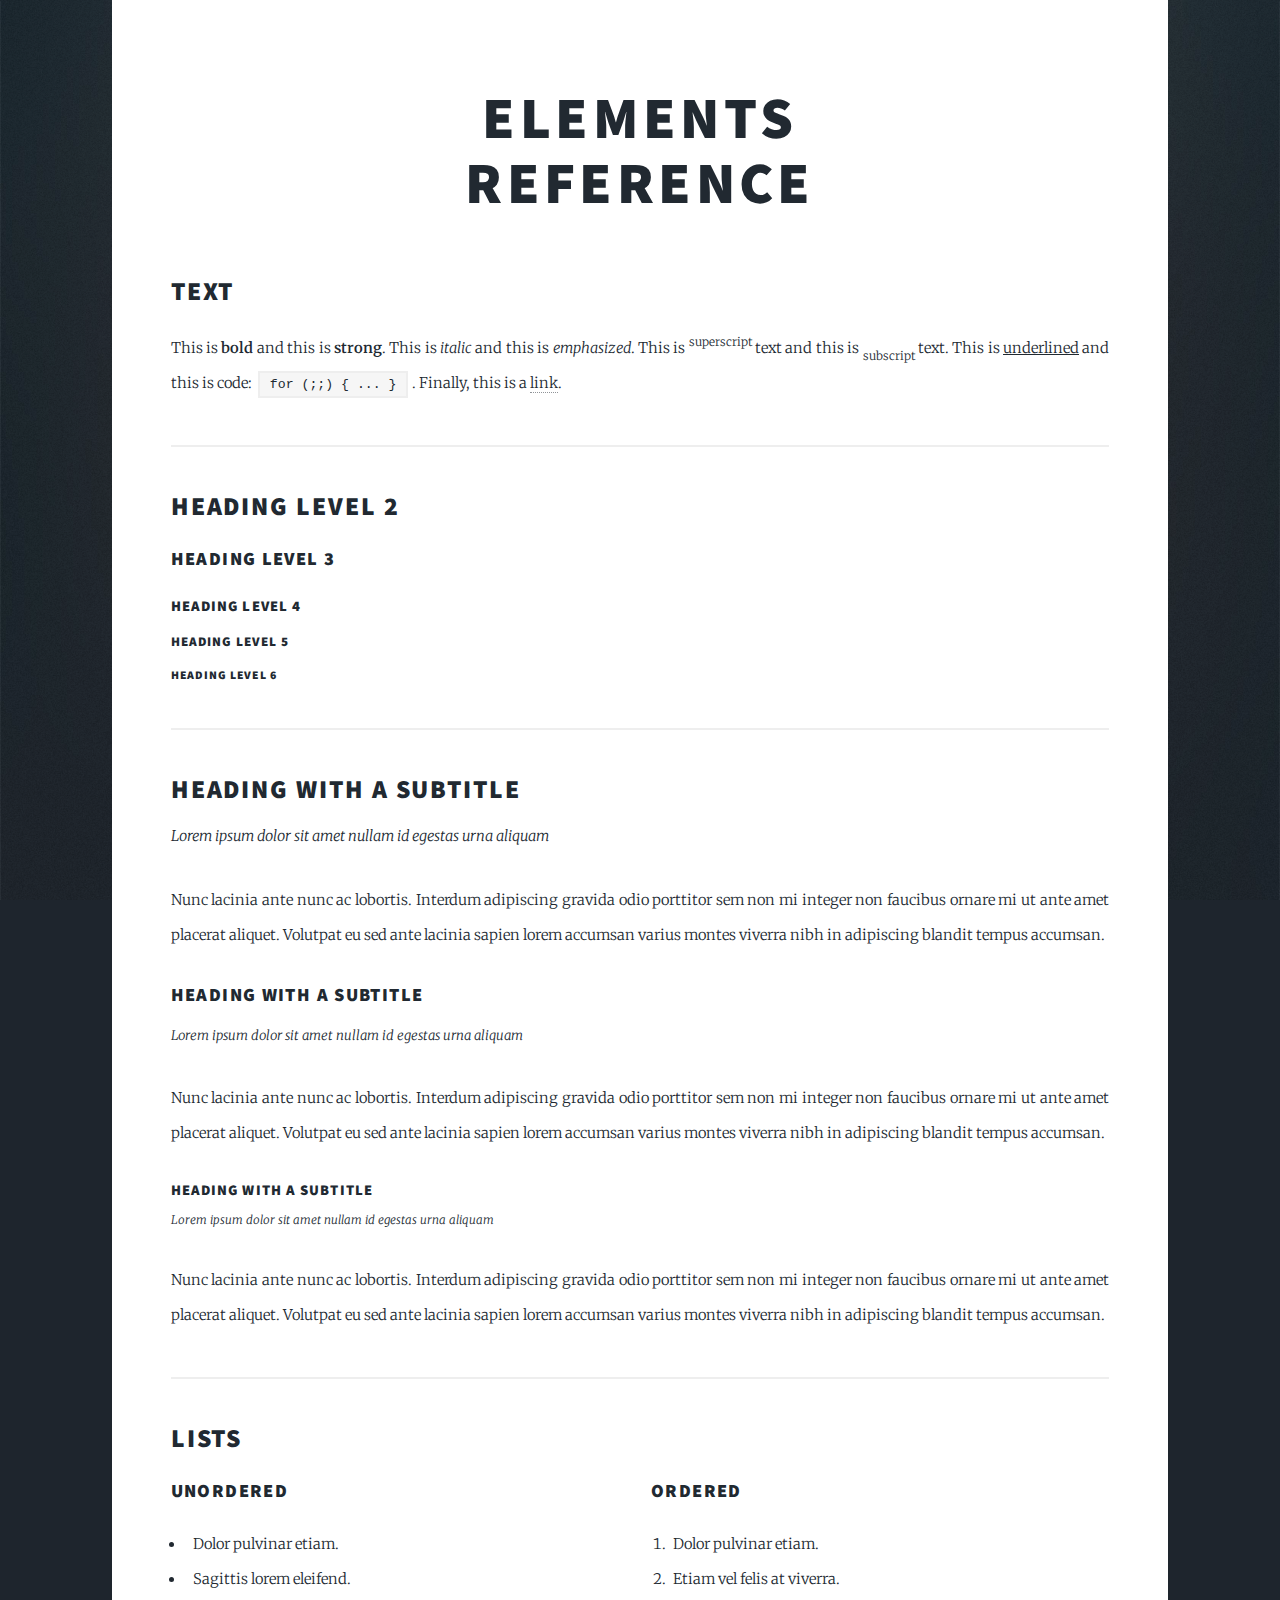
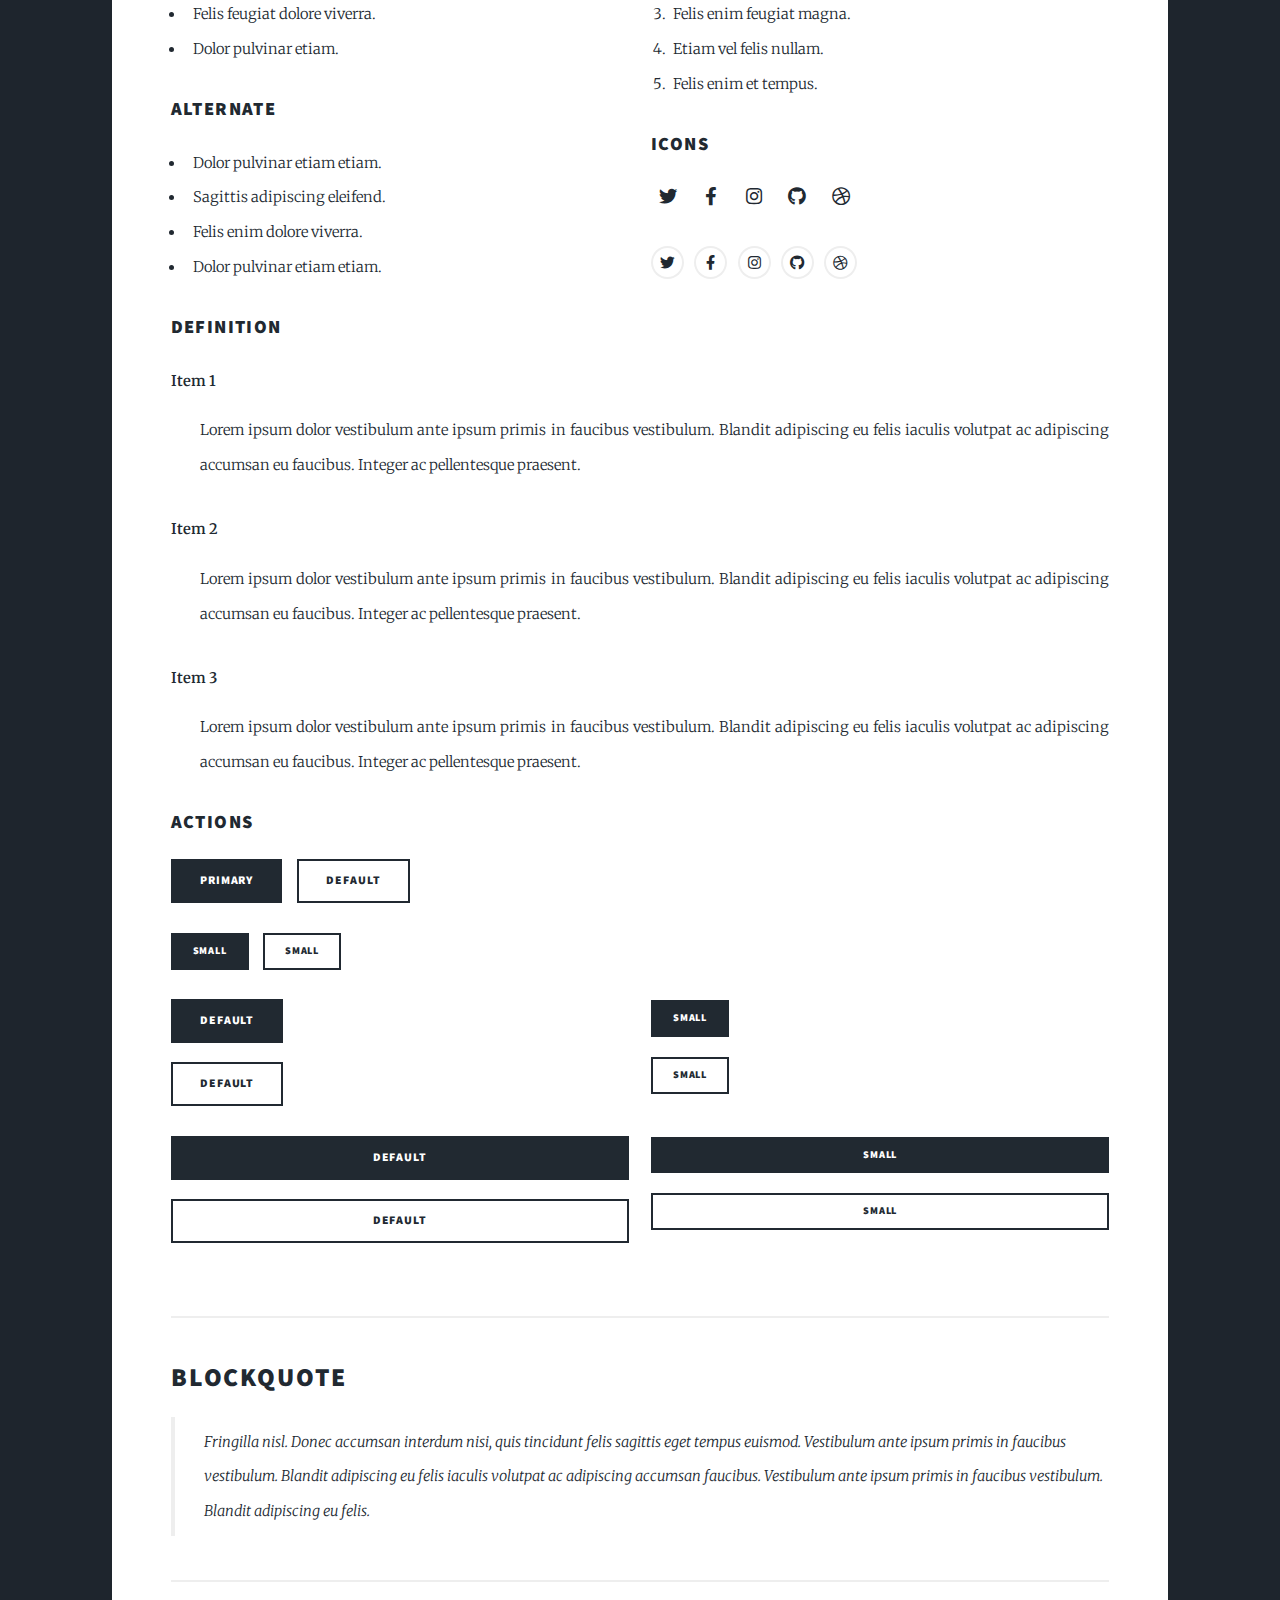
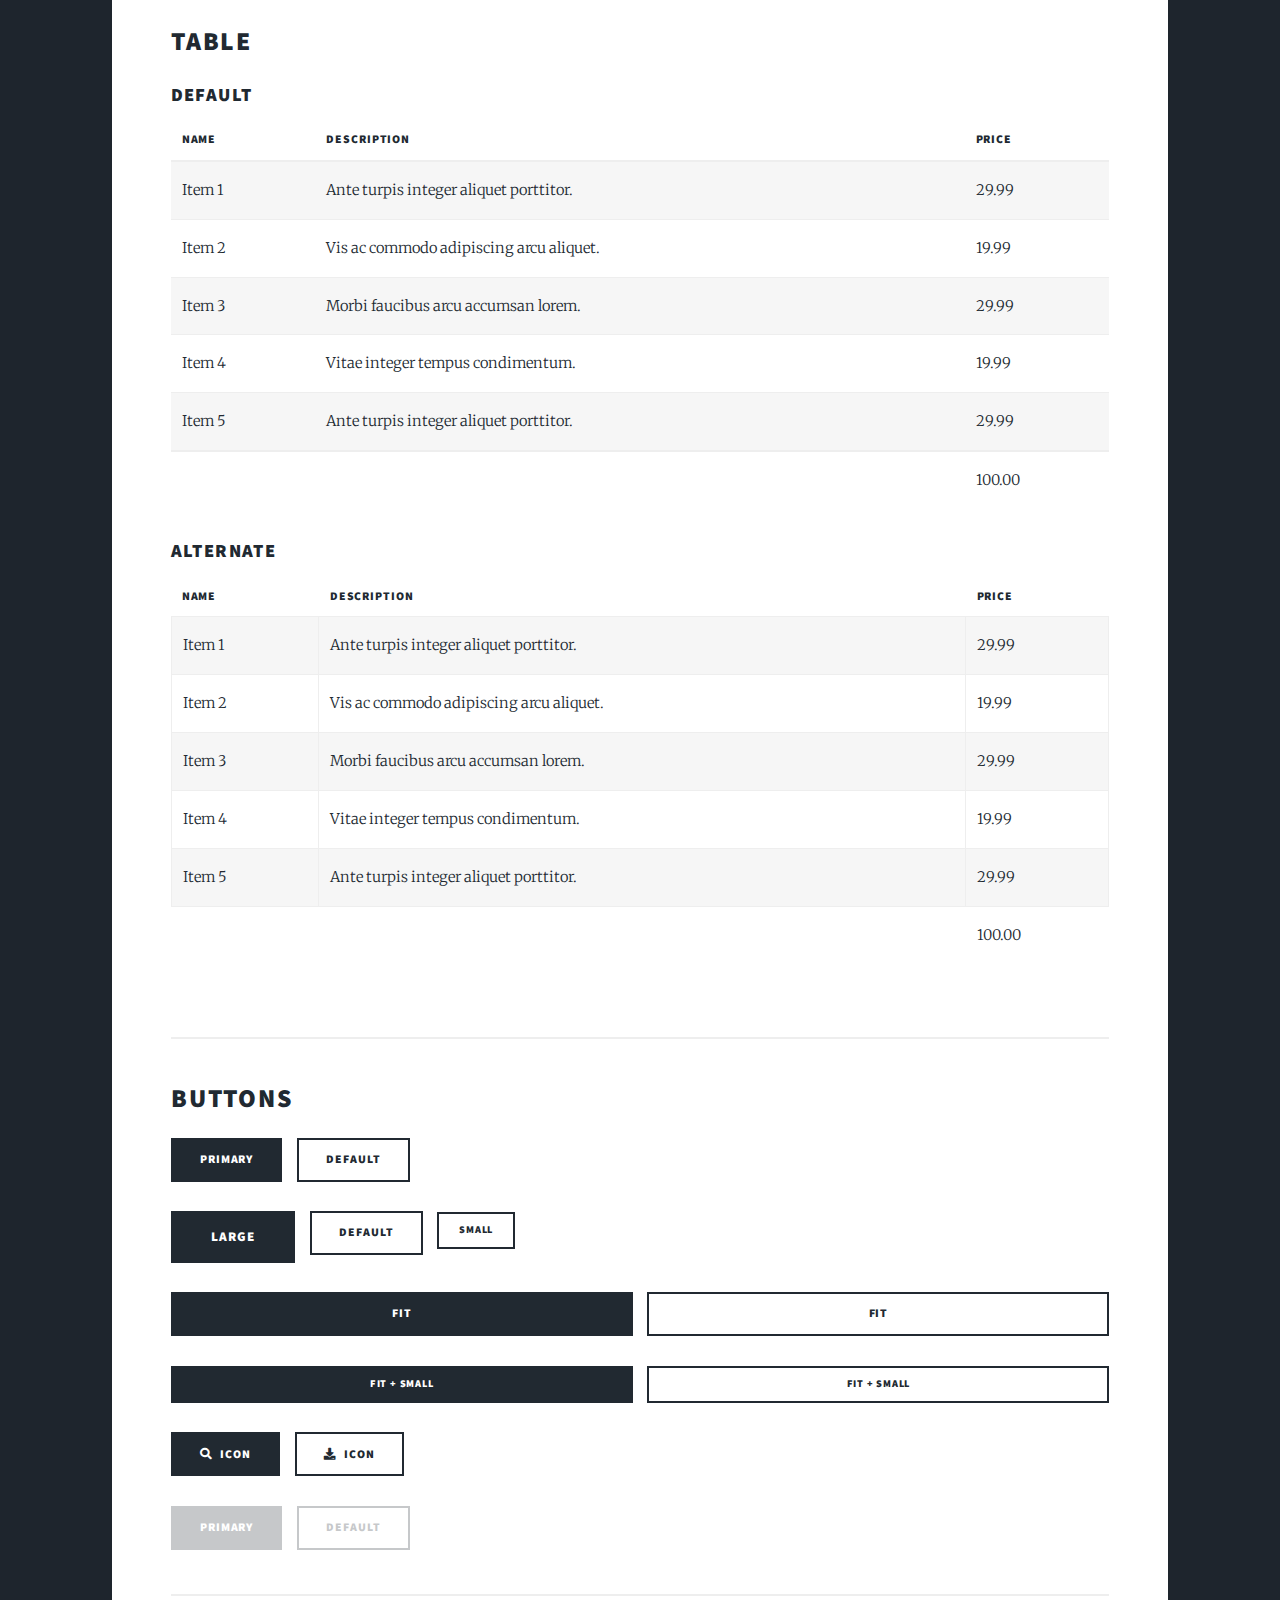
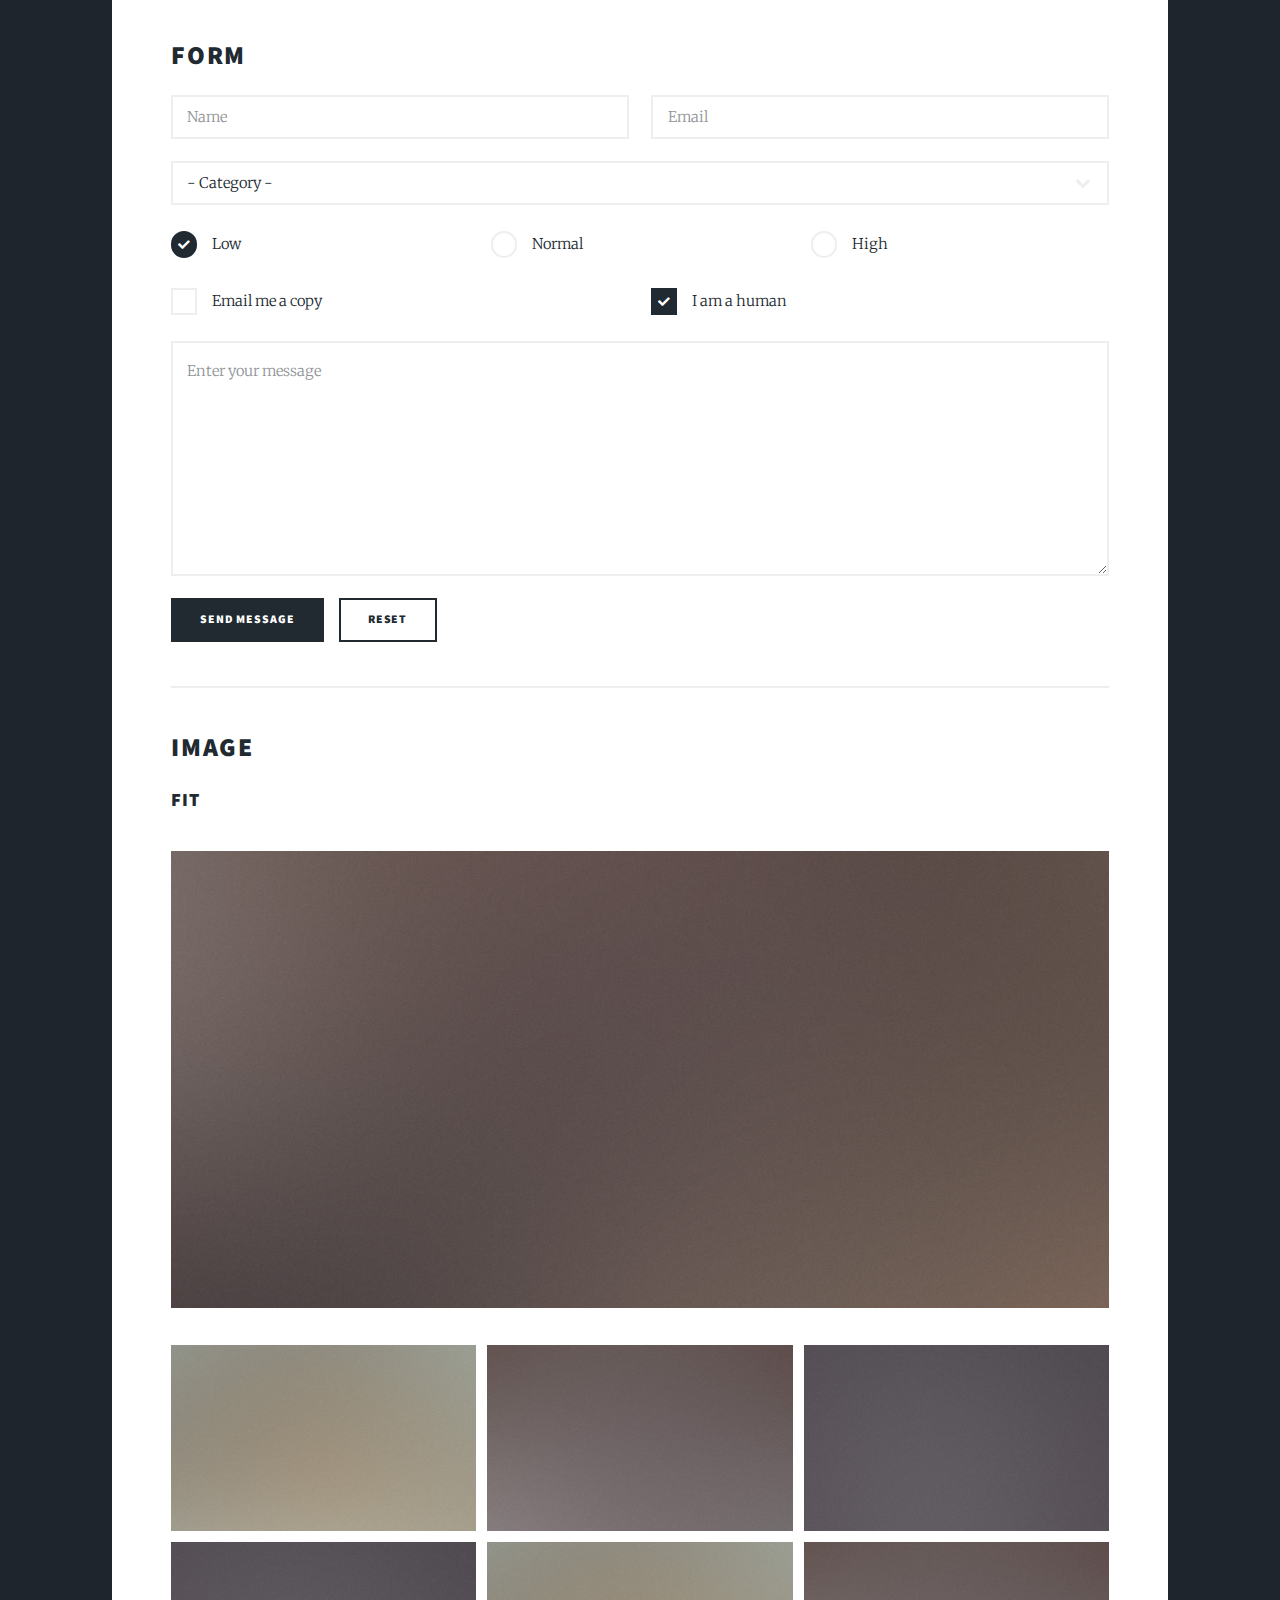
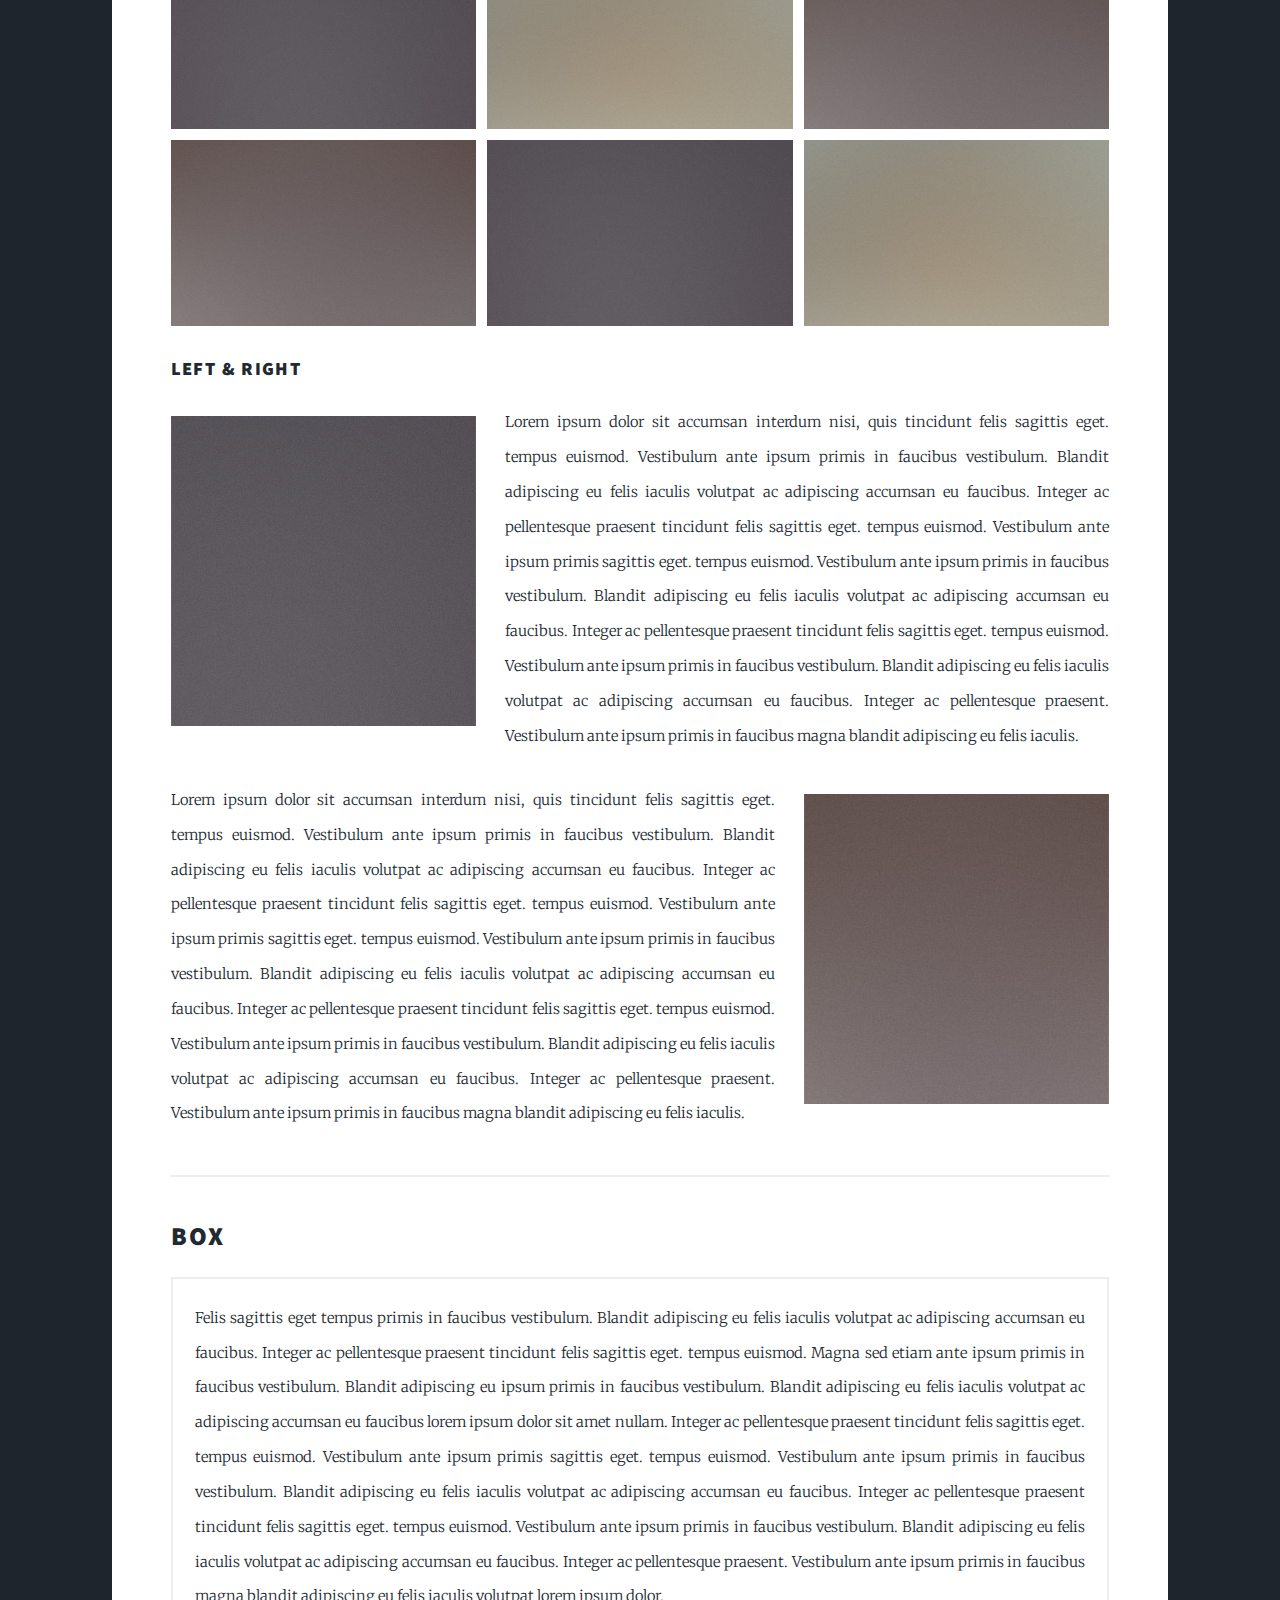
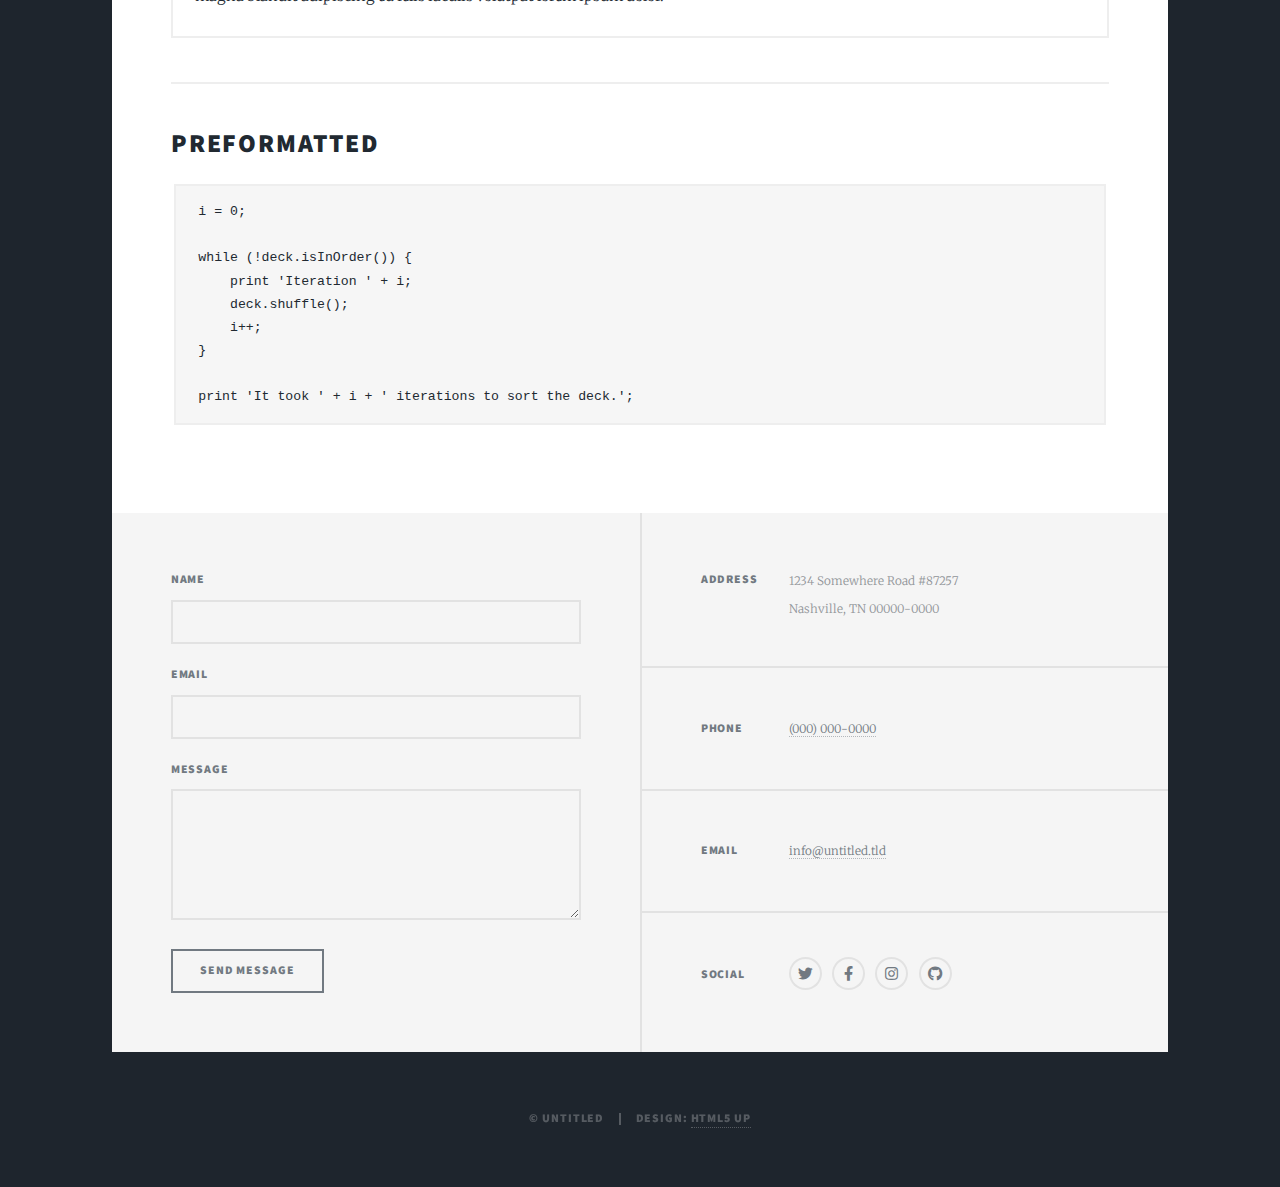
<file: elements.html>
<!DOCTYPE HTML>
<!--
	Massively by HTML5 UP
	html5up.net | @ajlkn
	Free for personal and commercial use under the CCA 3.0 license (html5up.net/license)
-->
<html>
	<head>
		<title>About me</title>
		<meta charset="utf-8" />
		<meta name="viewport" content="width=device-width, initial-scale=1, user-scalable=no" />
		<link rel="stylesheet" href="assets/css/main.css" />
		<noscript><link rel="stylesheet" href="assets/css/noscript.css" /></noscript>
	</head>
	<body class="is-preload">

		<!-- Wrapper -->
			<div id="wrapper">

				<!-- Nav -->
					<nav id="nav">
						<ul class="links">
							<li><a href="index.html">Home</a></li>
							<li><a href="generic.html">About me</a></li>
							<li class="active"><a href="elements.html">CV</a></li>
						</ul>
						<ul class="icons">
							<li><a href="#" class="icon brands fa-twitter"><span class="label">Twitter</span></a></li>
							<li><a href="#" class="icon brands fa-facebook-f"><span class="label">Facebook</span></a></li>
							<li><a href="#" class="icon brands fa-instagram"><span class="label">Instagram</span></a></li>
							<li><a href="#" class="icon brands fa-github"><span class="label">GitHub</span></a></li>
						</ul>
					</nav>

				<!-- Main -->
					<div id="main">

						<!-- Post -->
							<section class="post">
								<header class="major">
									<h1>Elements<br />
									Reference</h1>
								</header>

								<!-- Text stuff -->
									<h2>Text</h2>
									<p>This is <b>bold</b> and this is <strong>strong</strong>. This is <i>italic</i> and this is <em>emphasized</em>.
									This is <sup>superscript</sup> text and this is <sub>subscript</sub> text.
									This is <u>underlined</u> and this is code: <code>for (;;) { ... }</code>.
									Finally, this is a <a href="#">link</a>.</p>
									<hr />
									<h2>Heading Level 2</h2>
									<h3>Heading Level 3</h3>
									<h4>Heading Level 4</h4>
									<h5>Heading Level 5</h5>
									<h6>Heading Level 6</h6>
									<hr />
									<header>
										<h2>Heading with a Subtitle</h2>
										<p>Lorem ipsum dolor sit amet nullam id egestas urna aliquam</p>
									</header>
									<p>Nunc lacinia ante nunc ac lobortis. Interdum adipiscing gravida odio porttitor sem non mi integer non faucibus ornare mi ut ante amet placerat aliquet. Volutpat eu sed ante lacinia sapien lorem accumsan varius montes viverra nibh in adipiscing blandit tempus accumsan.</p>
									<header>
										<h3>Heading with a Subtitle</h3>
										<p>Lorem ipsum dolor sit amet nullam id egestas urna aliquam</p>
									</header>
									<p>Nunc lacinia ante nunc ac lobortis. Interdum adipiscing gravida odio porttitor sem non mi integer non faucibus ornare mi ut ante amet placerat aliquet. Volutpat eu sed ante lacinia sapien lorem accumsan varius montes viverra nibh in adipiscing blandit tempus accumsan.</p>
									<header>
										<h4>Heading with a Subtitle</h4>
										<p>Lorem ipsum dolor sit amet nullam id egestas urna aliquam</p>
									</header>
									<p>Nunc lacinia ante nunc ac lobortis. Interdum adipiscing gravida odio porttitor sem non mi integer non faucibus ornare mi ut ante amet placerat aliquet. Volutpat eu sed ante lacinia sapien lorem accumsan varius montes viverra nibh in adipiscing blandit tempus accumsan.</p>

									<hr />

								<!-- Lists -->
									<h2>Lists</h2>
									<div class="row">
										<div class="col-6 col-12-small">

											<h3>Unordered</h3>
											<ul>
												<li>Dolor pulvinar etiam.</li>
												<li>Sagittis lorem eleifend.</li>
												<li>Felis feugiat dolore viverra.</li>
												<li>Dolor pulvinar etiam.</li>
											</ul>

											<h3>Alternate</h3>
											<ul class="alt">
												<li>Dolor pulvinar etiam etiam.</li>
												<li>Sagittis adipiscing eleifend.</li>
												<li>Felis enim dolore viverra.</li>
												<li>Dolor pulvinar etiam etiam.</li>
											</ul>

										</div>
										<div class="col-6 col-12-small">

											<h3>Ordered</h3>
											<ol>
												<li>Dolor pulvinar etiam.</li>
												<li>Etiam vel felis at viverra.</li>
												<li>Felis enim feugiat magna.</li>
												<li>Etiam vel felis nullam.</li>
												<li>Felis enim et tempus.</li>
											</ol>

											<h3>Icons</h3>
											<ul class="icons">
												<li><a href="#" class="icon brands fa-twitter"><span class="label">Twitter</span></a></li>
												<li><a href="#" class="icon brands fa-facebook-f"><span class="label">Facebook</span></a></li>
												<li><a href="#" class="icon brands fa-instagram"><span class="label">Instagram</span></a></li>
												<li><a href="#" class="icon brands fa-github"><span class="label">Github</span></a></li>
												<li><a href="#" class="icon brands fa-dribbble"><span class="label">Dribbble</span></a></li>
											</ul>
											<ul class="icons alt">
												<li><a href="#" class="icon brands alt fa-twitter"><span class="label">Twitter</span></a></li>
												<li><a href="#" class="icon brands alt fa-facebook-f"><span class="label">Facebook</span></a></li>
												<li><a href="#" class="icon brands alt fa-instagram"><span class="label">Instagram</span></a></li>
												<li><a href="#" class="icon brands alt fa-github"><span class="label">Github</span></a></li>
												<li><a href="#" class="icon brands alt fa-dribbble"><span class="label">Dribbble</span></a></li>
											</ul>

										</div>
									</div>
									<h3>Definition</h3>
									<dl>
										<dt>Item 1</dt>
										<dd>
											<p>Lorem ipsum dolor vestibulum ante ipsum primis in faucibus vestibulum. Blandit adipiscing eu felis iaculis volutpat ac adipiscing accumsan eu faucibus. Integer ac pellentesque praesent.</p>
										</dd>
										<dt>Item 2</dt>
										<dd>
											<p>Lorem ipsum dolor vestibulum ante ipsum primis in faucibus vestibulum. Blandit adipiscing eu felis iaculis volutpat ac adipiscing accumsan eu faucibus. Integer ac pellentesque praesent.</p>
										</dd>
										<dt>Item 3</dt>
										<dd>
											<p>Lorem ipsum dolor vestibulum ante ipsum primis in faucibus vestibulum. Blandit adipiscing eu felis iaculis volutpat ac adipiscing accumsan eu faucibus. Integer ac pellentesque praesent.</p>
										</dd>
									</dl>

									<h3>Actions</h3>
									<ul class="actions">
										<li><a href="#" class="button primary">Primary</a></li>
										<li><a href="#" class="button">Default</a></li>
									</ul>
									<ul class="actions small">
										<li><a href="#" class="button primary small">Small</a></li>
										<li><a href="#" class="button small">Small</a></li>
									</ul>
									<div class="row">
										<div class="col-6 col-12-small">
											<ul class="actions stacked">
												<li><a href="#" class="button primary">Default</a></li>
												<li><a href="#" class="button">Default</a></li>
											</ul>
										</div>
										<div class="col-6 col-12-small">
											<ul class="actions stacked">
												<li><a href="#" class="button primary small">Small</a></li>
												<li><a href="#" class="button small">Small</a></li>
											</ul>
										</div>
									</div>
									<div class="row">
										<div class="col-6 col-12-small">
											<ul class="actions stacked">
												<li><a href="#" class="button primary fit">Default</a></li>
												<li><a href="#" class="button fit">Default</a></li>
											</ul>
										</div>
										<div class="col-6 col-12-small">
											<ul class="actions stacked">
												<li><a href="#" class="button primary small fit">Small</a></li>
												<li><a href="#" class="button small fit">Small</a></li>
											</ul>
										</div>
									</div>

									<hr />

								<!-- Blockquote -->
									<h2>Blockquote</h2>
									<blockquote>Fringilla nisl. Donec accumsan interdum nisi, quis tincidunt felis sagittis eget tempus euismod. Vestibulum ante ipsum primis in faucibus vestibulum. Blandit adipiscing eu felis iaculis volutpat ac adipiscing accumsan faucibus. Vestibulum ante ipsum primis in faucibus vestibulum. Blandit adipiscing eu felis.</blockquote>

									<hr />

								<!-- Table -->
									<h2>Table</h2>

									<h3>Default</h3>
									<div class="table-wrapper">
										<table>
											<thead>
												<tr>
													<th>Name</th>
													<th>Description</th>
													<th>Price</th>
												</tr>
											</thead>
											<tbody>
												<tr>
													<td>Item 1</td>
													<td>Ante turpis integer aliquet porttitor.</td>
													<td>29.99</td>
												</tr>
												<tr>
													<td>Item 2</td>
													<td>Vis ac commodo adipiscing arcu aliquet.</td>
													<td>19.99</td>
												</tr>
												<tr>
													<td>Item 3</td>
													<td> Morbi faucibus arcu accumsan lorem.</td>
													<td>29.99</td>
												</tr>
												<tr>
													<td>Item 4</td>
													<td>Vitae integer tempus condimentum.</td>
													<td>19.99</td>
												</tr>
												<tr>
													<td>Item 5</td>
													<td>Ante turpis integer aliquet porttitor.</td>
													<td>29.99</td>
												</tr>
											</tbody>
											<tfoot>
												<tr>
													<td colspan="2"></td>
													<td>100.00</td>
												</tr>
											</tfoot>
										</table>
									</div>

									<h3>Alternate</h3>
									<div class="table-wrapper">
										<table class="alt">
											<thead>
												<tr>
													<th>Name</th>
													<th>Description</th>
													<th>Price</th>
												</tr>
											</thead>
											<tbody>
												<tr>
													<td>Item 1</td>
													<td>Ante turpis integer aliquet porttitor.</td>
													<td>29.99</td>
												</tr>
												<tr>
													<td>Item 2</td>
													<td>Vis ac commodo adipiscing arcu aliquet.</td>
													<td>19.99</td>
												</tr>
												<tr>
													<td>Item 3</td>
													<td> Morbi faucibus arcu accumsan lorem.</td>
													<td>29.99</td>
												</tr>
												<tr>
													<td>Item 4</td>
													<td>Vitae integer tempus condimentum.</td>
													<td>19.99</td>
												</tr>
												<tr>
													<td>Item 5</td>
													<td>Ante turpis integer aliquet porttitor.</td>
													<td>29.99</td>
												</tr>
											</tbody>
											<tfoot>
												<tr>
													<td colspan="2"></td>
													<td>100.00</td>
												</tr>
											</tfoot>
										</table>
									</div>

									<hr />

								<!-- Buttons -->
									<h2>Buttons</h2>
									<ul class="actions">
										<li><a href="#" class="button primary">Primary</a></li>
										<li><a href="#" class="button">Default</a></li>
									</ul>
									<ul class="actions">
										<li><a href="#" class="button primary large">Large</a></li>
										<li><a href="#" class="button">Default</a></li>
										<li><a href="#" class="button small">Small</a></li>
									</ul>
									<ul class="actions fit">
										<li><a href="#" class="button primary fit">Fit</a></li>
										<li><a href="#" class="button fit">Fit</a></li>
									</ul>
									<ul class="actions fit small">
										<li><a href="#" class="button primary fit small">Fit + Small</a></li>
										<li><a href="#" class="button fit small">Fit + Small</a></li>
									</ul>
									<ul class="actions">
										<li><a href="#" class="button primary icon solid fa-search">Icon</a></li>
										<li><a href="#" class="button icon solid fa-download">Icon</a></li>
									</ul>
									<ul class="actions">
										<li><span class="button primary disabled">Primary</span></li>
										<li><span class="button disabled">Default</span></li>
									</ul>

									<hr />

								<!-- Form -->
									<h2>Form</h2>

									<form method="post" action="#">
										<div class="row gtr-uniform">
											<div class="col-6 col-12-xsmall">
												<input type="text" name="demo-name" id="demo-name" value="" placeholder="Name" />
											</div>
											<div class="col-6 col-12-xsmall">
												<input type="email" name="demo-email" id="demo-email" value="" placeholder="Email" />
											</div>
											<!-- Break -->
											<div class="col-12">
												<select name="demo-category" id="demo-category">
													<option value="">- Category -</option>
													<option value="1">Manufacturing</option>
													<option value="1">Shipping</option>
													<option value="1">Administration</option>
													<option value="1">Human Resources</option>
												</select>
											</div>
											<!-- Break -->
											<div class="col-4 col-12-small">
												<input type="radio" id="demo-priority-low" name="demo-priority" checked>
												<label for="demo-priority-low">Low</label>
											</div>
											<div class="col-4 col-12-small">
												<input type="radio" id="demo-priority-normal" name="demo-priority">
												<label for="demo-priority-normal">Normal</label>
											</div>
											<div class="col-4 col-12-small">
												<input type="radio" id="demo-priority-high" name="demo-priority">
												<label for="demo-priority-high">High</label>
											</div>
											<!-- Break -->
											<div class="col-6 col-12-small">
												<input type="checkbox" id="demo-copy" name="demo-copy">
												<label for="demo-copy">Email me a copy</label>
											</div>
											<div class="col-6 col-12-small">
												<input type="checkbox" id="demo-human" name="demo-human" checked>
												<label for="demo-human">I am a human</label>
											</div>
											<!-- Break -->
											<div class="col-12">
												<textarea name="demo-message" id="demo-message" placeholder="Enter your message" rows="6"></textarea>
											</div>
											<!-- Break -->
											<div class="col-12">
												<ul class="actions">
													<li><input type="submit" value="Send Message" class="primary" /></li>
													<li><input type="reset" value="Reset" /></li>
												</ul>
											</div>
										</div>
									</form>

									<hr />

								<!-- Image -->
									<h2>Image</h2>

									<h3>Fit</h3>
									<span class="image fit"><img src="images/pic01.jpg" alt="" /></span>
									<div class="box alt">
										<div class="row gtr-50 gtr-uniform">
											<div class="col-4"><span class="image fit"><img src="images/pic02.jpg" alt="" /></span></div>
											<div class="col-4"><span class="image fit"><img src="images/pic03.jpg" alt="" /></span></div>
											<div class="col-4"><span class="image fit"><img src="images/pic04.jpg" alt="" /></span></div>
											<!-- Break -->
											<div class="col-4"><span class="image fit"><img src="images/pic04.jpg" alt="" /></span></div>
											<div class="col-4"><span class="image fit"><img src="images/pic02.jpg" alt="" /></span></div>
											<div class="col-4"><span class="image fit"><img src="images/pic03.jpg" alt="" /></span></div>
											<!-- Break -->
											<div class="col-4"><span class="image fit"><img src="images/pic03.jpg" alt="" /></span></div>
											<div class="col-4"><span class="image fit"><img src="images/pic04.jpg" alt="" /></span></div>
											<div class="col-4"><span class="image fit"><img src="images/pic02.jpg" alt="" /></span></div>
										</div>
									</div>

									<h3>Left &amp; Right</h3>
									<p><span class="image left"><img src="images/pic08.jpg" alt="" /></span>Lorem ipsum dolor sit accumsan interdum nisi, quis tincidunt felis sagittis eget. tempus euismod. Vestibulum ante ipsum primis in faucibus vestibulum. Blandit adipiscing eu felis iaculis volutpat ac adipiscing accumsan eu faucibus. Integer ac pellentesque praesent tincidunt felis sagittis eget. tempus euismod. Vestibulum ante ipsum primis sagittis eget. tempus euismod. Vestibulum ante ipsum primis in faucibus vestibulum. Blandit adipiscing eu felis iaculis volutpat ac adipiscing accumsan eu faucibus. Integer ac pellentesque praesent tincidunt felis sagittis eget. tempus euismod. Vestibulum ante ipsum primis in faucibus vestibulum. Blandit adipiscing eu felis iaculis volutpat ac adipiscing accumsan eu faucibus. Integer ac pellentesque praesent. Vestibulum ante ipsum primis in faucibus magna blandit adipiscing eu felis iaculis.</p>
									<p><span class="image right"><img src="images/pic09.jpg" alt="" /></span>Lorem ipsum dolor sit accumsan interdum nisi, quis tincidunt felis sagittis eget. tempus euismod. Vestibulum ante ipsum primis in faucibus vestibulum. Blandit adipiscing eu felis iaculis volutpat ac adipiscing accumsan eu faucibus. Integer ac pellentesque praesent tincidunt felis sagittis eget. tempus euismod. Vestibulum ante ipsum primis sagittis eget. tempus euismod. Vestibulum ante ipsum primis in faucibus vestibulum. Blandit adipiscing eu felis iaculis volutpat ac adipiscing accumsan eu faucibus. Integer ac pellentesque praesent tincidunt felis sagittis eget. tempus euismod. Vestibulum ante ipsum primis in faucibus vestibulum. Blandit adipiscing eu felis iaculis volutpat ac adipiscing accumsan eu faucibus. Integer ac pellentesque praesent. Vestibulum ante ipsum primis in faucibus magna blandit adipiscing eu felis iaculis.</p>

									<hr />

								<!-- Box -->
									<h2>Box</h2>
									<div class="box">
										<p>Felis sagittis eget tempus primis in faucibus vestibulum. Blandit adipiscing eu felis iaculis volutpat ac adipiscing accumsan eu faucibus. Integer ac pellentesque praesent tincidunt felis sagittis eget. tempus euismod. Magna sed etiam ante ipsum primis in faucibus vestibulum. Blandit adipiscing eu ipsum primis in faucibus vestibulum. Blandit adipiscing eu felis iaculis volutpat ac adipiscing accumsan eu faucibus lorem ipsum dolor sit amet nullam. Integer ac pellentesque praesent tincidunt felis sagittis eget. tempus euismod. Vestibulum ante ipsum primis sagittis eget. tempus euismod. Vestibulum ante ipsum primis in faucibus vestibulum. Blandit adipiscing eu felis iaculis volutpat ac adipiscing accumsan eu faucibus. Integer ac pellentesque praesent tincidunt felis sagittis eget. tempus euismod. Vestibulum ante ipsum primis in faucibus vestibulum. Blandit adipiscing eu felis iaculis volutpat ac adipiscing accumsan eu faucibus. Integer ac pellentesque praesent. Vestibulum ante ipsum primis in faucibus magna blandit adipiscing eu felis iaculis volutpat lorem ipsum dolor.</p>
									</div>

									<hr />

								<!-- Preformatted Code -->
									<h2>Preformatted</h2>
									<pre><code>i = 0;

while (!deck.isInOrder()) {
    print 'Iteration ' + i;
    deck.shuffle();
    i++;
}

print 'It took ' + i + ' iterations to sort the deck.';
</code></pre>

							</section>

					</div>

				<!-- Footer -->
					<footer id="footer">
						<section>
							<form method="post" action="#">
								<div class="fields">
									<div class="field">
										<label for="name">Name</label>
										<input type="text" name="name" id="name" />
									</div>
									<div class="field">
										<label for="email">Email</label>
										<input type="text" name="email" id="email" />
									</div>
									<div class="field">
										<label for="message">Message</label>
										<textarea name="message" id="message" rows="3"></textarea>
									</div>
								</div>
								<ul class="actions">
									<li><input type="submit" value="Send Message" /></li>
								</ul>
							</form>
						</section>
						<section class="split contact">
							<section class="alt">
								<h3>Address</h3>
								<p>1234 Somewhere Road #87257<br />
								Nashville, TN 00000-0000</p>
							</section>
							<section>
								<h3>Phone</h3>
								<p><a href="#">(000) 000-0000</a></p>
							</section>
							<section>
								<h3>Email</h3>
								<p><a href="#">info@untitled.tld</a></p>
							</section>
							<section>
								<h3>Social</h3>
								<ul class="icons alt">
									<li><a href="#" class="icon brands alt fa-twitter"><span class="label">Twitter</span></a></li>
									<li><a href="#" class="icon brands alt fa-facebook-f"><span class="label">Facebook</span></a></li>
									<li><a href="#" class="icon brands alt fa-instagram"><span class="label">Instagram</span></a></li>
									<li><a href="#" class="icon brands alt fa-github"><span class="label">GitHub</span></a></li>
								</ul>
							</section>
						</section>
					</footer>

				<!-- Copyright -->
					<div id="copyright">
						<ul><li>&copy; Untitled</li><li>Design: <a href="https://html5up.net">HTML5 UP</a></li></ul>
					</div>

			</div>

		<!-- Scripts -->
			<script src="assets/js/jquery.min.js"></script>
			<script src="assets/js/jquery.scrollex.min.js"></script>
			<script src="assets/js/jquery.scrolly.min.js"></script>
			<script src="assets/js/browser.min.js"></script>
			<script src="assets/js/breakpoints.min.js"></script>
			<script src="assets/js/util.js"></script>
			<script src="assets/js/main.js"></script>

	</body>
</html>
</file>
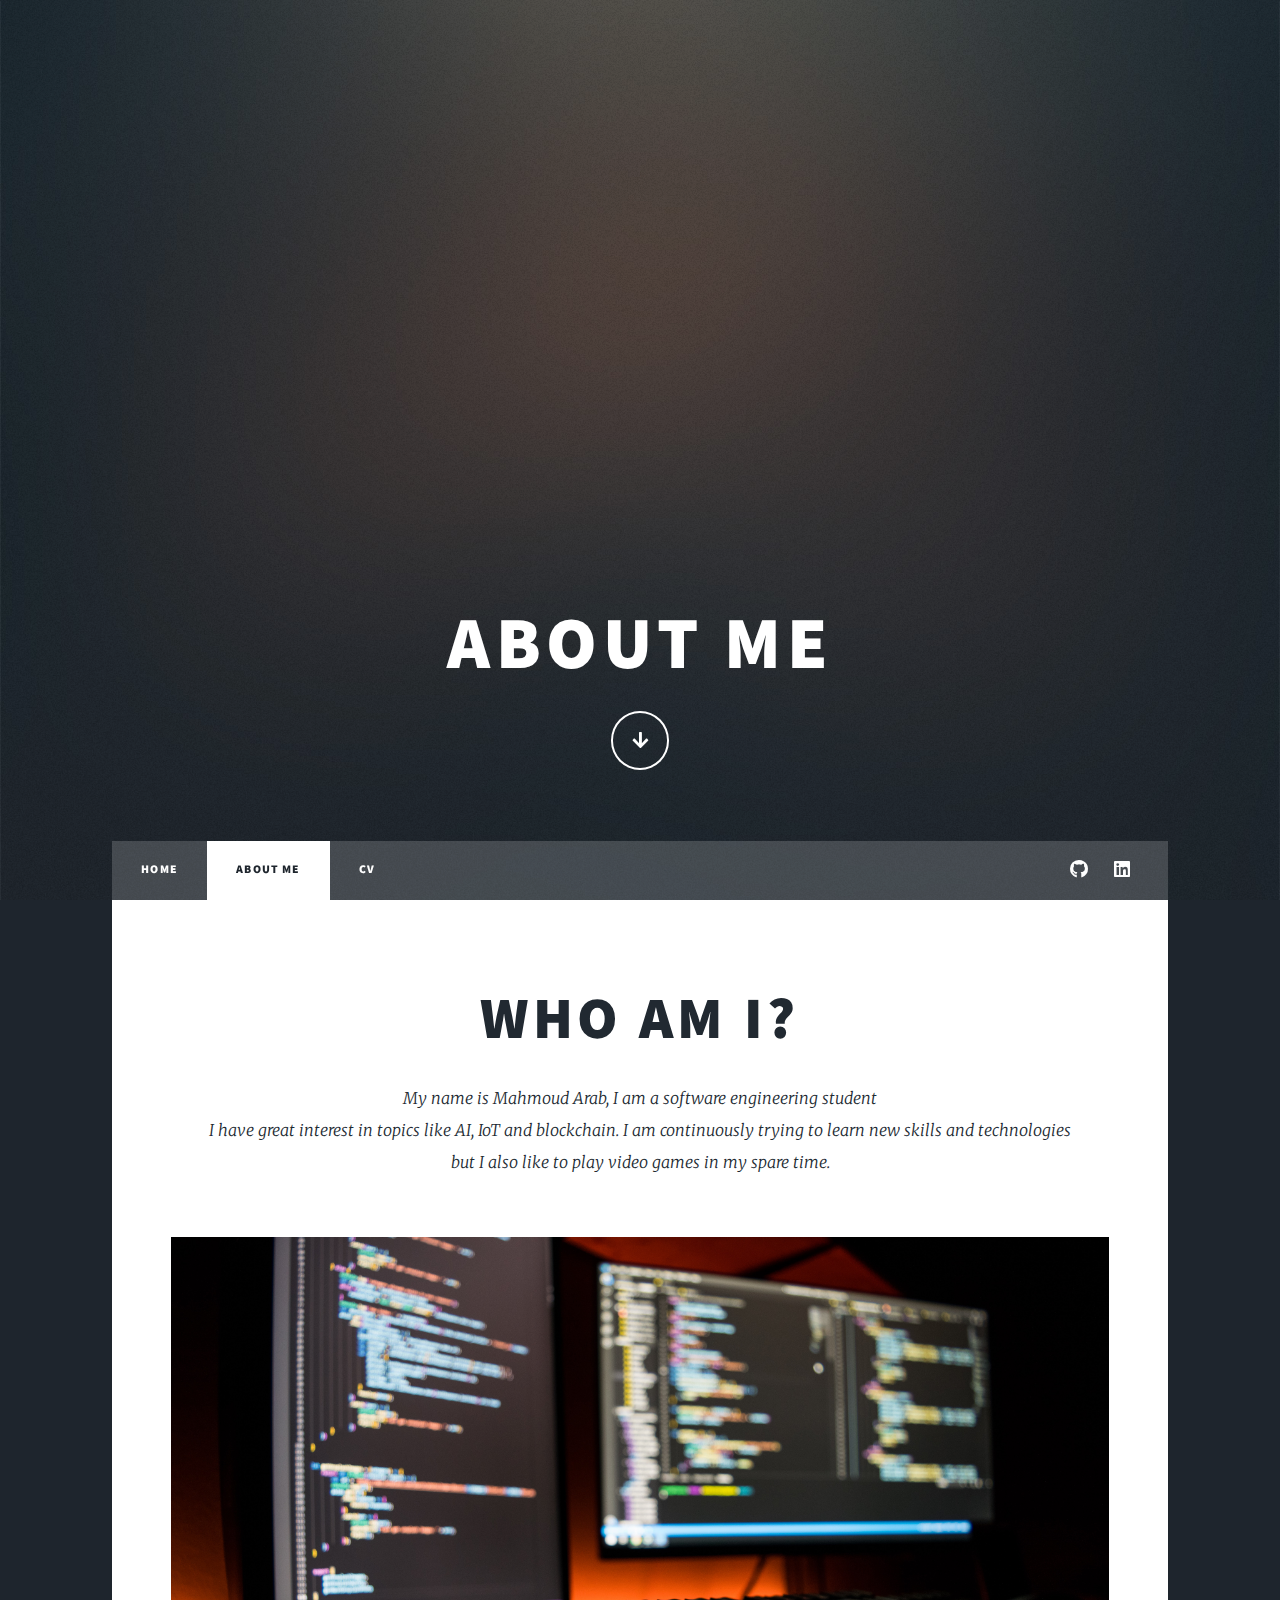
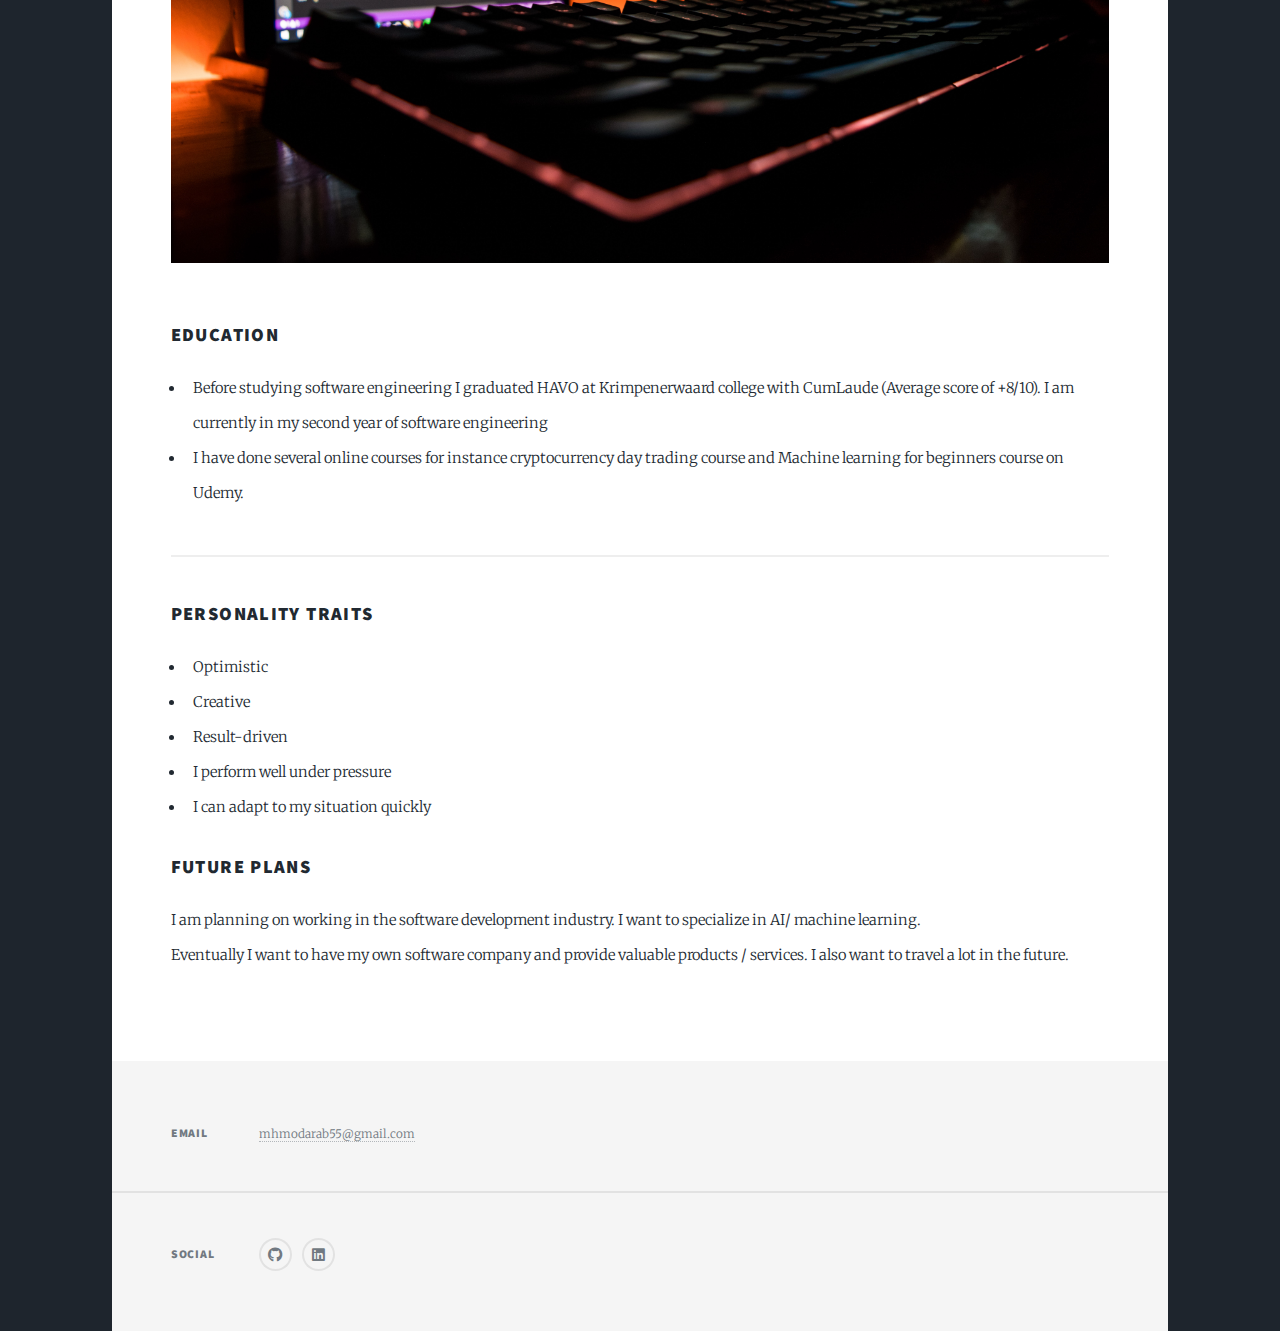
<file: generic.html>
<!DOCTYPE HTML>
<!--
	Massively by HTML5 UP
	html5up.net | @ajlkn
	Free for personal and commercial use under the CCA 3.0 license (html5up.net/license)
-->
<html>

<head>
	<title>About me</title>
	<meta charset="utf-8" />
	<meta name="viewport" content="width=device-width, initial-scale=1, user-scalable=no" />
	<link rel="stylesheet" href="assets/css/main.css" />
	<noscript>
		<link rel="stylesheet" href="assets/css/noscript.css" />
	</noscript>
</head>

<body class="is-preload">

	<!-- Wrapper -->
	<div id="wrapper" class="fade-in">
		<!-- Intro -->
		<div id="intro">
			<h1>About Me</h1>
			<ul class="actions">
				<li><a href="#first_project" class="button icon solid solo fa-arrow-down scrolly">Continue</a></li>
			</ul>
		</div>
		<!-- Nav -->
		<nav id="nav">
			<ul class="links">
				<li ><a href="index.html">Home</a></li>
				<li class="active"><a href="generic.html">About me</a></li>
				<li><a href="https://drive.google.com/file/d/10IF7L1FeQlAKhCebDdCk9yyzDZLFEcIp/view?usp=sharing">CV</a>
				</li>
			</ul>
			<ul class="icons">
				<li><a href="https://github.com/mhmodo10" class="icon brands alt fa-github"><span
							class="label">GitHub</span></a></li>
				<li><a href="https://www.linkedin.com/in/mahmoud-arab-267507120/"
						class="icon brands alt fa-linkedin"><span class="label">LinkedIn</span></a></li>
			</ul>
		</nav>

		<!-- Main -->
		<div id="main">

			<!-- Post -->
			<section class="post" id="first_project">
				<header class="major">
					<h1>Who am I?<br /></h1>
					<p>My name is Mahmoud Arab, I am a software engineering student<br />
						I have great interest in topics like AI, IoT and blockchain. I am continuously trying to learn
						new skills and technologies<br />
						but I also like to play video games in my spare time.</p>
				</header>
				<div class="image main"><img src="images/programming_stock_image.jpg" alt="" /></div>
				<h3>Education</h3>
				<ul class="unorderd">

					<li>Before studying software engineering I graduated HAVO at Krimpenerwaard college with CumLaude
						(Average score of +8/10). I am currently in my second year of software engineering</li>
					<li>I have done several online courses for instance cryptocurrency day trading course and Machine
						learning for beginners course on Udemy.</li>
				</ul>
				<hr>
				<h3>Personality traits</h3>
				<ul>
					<li>Optimistic</li>
					<li>Creative</li>
					<li>Result-driven</li>
					<li>I perform well under pressure</li>
					<li>I can adapt to my situation quickly</li>
				</ul>
				<h3>Future plans</h3>
				<p>I am planning on working in the software development industry. I want to specialize in AI/ machine
					learning. <br>
					Eventually I want to have my own software company and provide valuable products / services. I also
					want to travel a lot in the future.
				</p>
			</section>

		</div>

		<!-- Footer -->
		<footer id="footer">
			<section class="split contact">
				<section>
					<h3>Email</h3>
					<p><a href="#">mhmodarab55@gmail.com</a></p>
				</section>
				<section>
					<h3>Social</h3>
					<ul class="icons alt">
						<li><a href="https://github.com/mhmodo10" class="icon brands alt fa-github"><span
									class="label">GitHub</span></a></li>
						<li><a href="https://www.linkedin.com/in/mahmoud-arab-267507120/"
								class="icon brands alt fa-linkedin"><span class="label">LinkedIn</span></a></li>
					</ul>
				</section>
			</section>
		</footer>

	</div>

	<!-- Scripts -->
	<script src="assets/js/jquery.min.js"></script>
	<script src="assets/js/jquery.scrollex.min.js"></script>
	<script src="assets/js/jquery.scrolly.min.js"></script>
	<script src="assets/js/browser.min.js"></script>
	<script src="assets/js/breakpoints.min.js"></script>
	<script src="assets/js/util.js"></script>
	<script src="assets/js/main.js"></script>

</body>

</html>
</file>
<file: assets/css/main.css>
@import url(fontawesome-all.min.css);
@import url("https://fonts.googleapis.com/css?family=Merriweather:300,700,300italic,700italic|Source+Sans+Pro:900");

/*
	Massively by HTML5 UP
	html5up.net | @ajlkn
	Free for personal and commercial use under the CCA 3.0 license (html5up.net/license)
*/

html, body, div, span, applet, object,
iframe, h1, h2, h3, h4, h5, h6, p, blockquote,
pre, a, abbr, acronym, address, big, cite,
code, del, dfn, em, img, ins, kbd, q, s, samp,
small, strike, strong, sub, sup, tt, var, b,
u, i, center, dl, dt, dd, ol, ul, li, fieldset,
form, label, legend, table, caption, tbody,
tfoot, thead, tr, th, td, article, aside,
canvas, details, embed, figure, figcaption,
footer, header, hgroup, menu, nav, output, ruby,
section, summary, time, mark, audio, video {
	margin: 0;
	padding: 0;
	border: 0;
	font-size: 100%;
	font: inherit;
	vertical-align: baseline;}

article, aside, details, figcaption, figure,
footer, header, hgroup, menu, nav, section {
	display: block;}

body {
	line-height: 1;
}

ol, ul {
	list-style: none;
}

blockquote, q {
	quotes: none;
}

	blockquote:before, blockquote:after, q:before, q:after {
		content: '';
		content: none;
	}

table {
	border-collapse: collapse;
	border-spacing: 0;
}

body {
	-webkit-text-size-adjust: none;
}

mark {
	background-color: transparent;
	color: inherit;
}

input::-moz-focus-inner {
	border: 0;
	padding: 0;
}

input, select, textarea {
	-moz-appearance: none;
	-webkit-appearance: none;
	-ms-appearance: none;
	appearance: none;
}

/* Basic */

	@-ms-viewport {
		width: device-width;
	}

	body {
		-ms-overflow-style: scrollbar;
	}

	@media screen and (max-width: 480px) {

		html, body {
			min-width: 320px;
		}

	}

	html {
		box-sizing: border-box;
	}

	*, *:before, *:after {
		box-sizing: inherit;
	}

	body {
		background-color: #1e252d;
	}

		body.is-preload *, body.is-preload *:before, body.is-preload *:after {
			-moz-animation: none !important;
			-webkit-animation: none !important;
			-ms-animation: none !important;
			animation: none !important;
			-moz-transition: none !important;
			-webkit-transition: none !important;
			-ms-transition: none !important;
			transition: none !important;
		}

/* Type */

	html {
		font-size: 16pt;
	}

		@media screen and (max-width: 1680px) {

			html {
				font-size: 12pt;
			}

		}

		@media screen and (max-width: 1280px) {

			html {
				font-size: 11pt;
			}

		}

		@media screen and (max-width: 360px) {

			html {
				font-size: 10pt;
			}

		}

	body {
		color: #212931;
	}

	body, input, select, textarea {
		font-family: "Merriweather", Georgia, serif;
		font-weight: 300;
		font-size: 1rem;
		line-height: 2.375;
	}

	a {
		-moz-transition: color 0.2s ease-in-out, background-color 0.2s ease-in-out, border-color 0.2s ease-in-out, box-shadow 0.2s ease-in-out;
		-webkit-transition: color 0.2s ease-in-out, background-color 0.2s ease-in-out, border-color 0.2s ease-in-out, box-shadow 0.2s ease-in-out;
		-ms-transition: color 0.2s ease-in-out, background-color 0.2s ease-in-out, border-color 0.2s ease-in-out, box-shadow 0.2s ease-in-out;
		transition: color 0.2s ease-in-out, background-color 0.2s ease-in-out, border-color 0.2s ease-in-out, box-shadow 0.2s ease-in-out;
		border-bottom: dotted 1px;
		text-decoration: none;
	}

		a:hover {
			border-bottom-color: transparent;
		}

	strong, b {
		font-weight: 600;
	}

	em, i {
		font-style: italic;
	}

	p {
		text-align: justify;
		margin: 0 0 2rem 0;
	}

	h1, h2, h3, h4, h5, h6 {
		font-family: "Source Sans Pro", Helvetica, sans-serif;
		font-weight: 900;
		line-height: 1.5;
		letter-spacing: 0.075em;
		text-transform: uppercase;
		margin: 0 0 1rem 0;
	}

		h1 a, h2 a, h3 a, h4 a, h5 a, h6 a {
			border-bottom: 0;
			color: inherit;
			text-decoration: none;
		}

	h1 {
		font-size: 4rem;
		line-height: 1.1;
		margin: 0 0 2rem 0;
	}

	h2 {
		font-size: 1.75rem;
		line-height: 1.3;
		margin: 0 0 1.5rem 0;
	}

	h3 {
		font-size: 1.25rem;
		margin: 0 0 1.5rem 0;
	}

	h4 {
		font-size: 1rem;
	}

	h5 {
		font-size: 0.9rem;
	}

	h6 {
		font-size: 0.8rem;
	}

	sub {
		font-size: 0.8rem;
		position: relative;
		top: 0.5rem;
	}

	sup {
		font-size: 0.8rem;
		position: relative;
		top: -0.5rem;
	}

	blockquote {
		border-left: solid 4px;
		font-style: italic;
		margin: 0 0 2rem 0;
		padding: 0.5rem 0 0.5rem 2rem;
	}

	code {
		border: solid 2px;
		font-family: "Courier New", monospace;
		font-size: 0.9rem;
		margin: 0 0.25rem;
		padding: 0.25rem 0.65rem;
	}

	pre {
		-webkit-overflow-scrolling: touch;
		font-family: "Courier New", monospace;
		font-size: 0.9rem;
		margin: 0 0 2rem 0;
	}

		pre code {
			display: block;
			line-height: 1.75;
			padding: 1rem 1.5rem;
			overflow-x: auto;
		}

	hr {
		border: 0;
		border-bottom: solid 2px;
		margin: 3rem 0;
	}

		hr.major {
			margin: 5rem 0;
		}

	.align-left {
		text-align: left;
	}

	.align-center {
		text-align: center;
	}

	.align-right {
		text-align: right;
	}

	input, select, textarea {
		color: #212931;
	}

	a {
		color: #212931;
		border-bottom-color: rgba(33, 41, 49, 0.5);
	}

		a:hover {
			border-bottom-color: transparent;
			color: #18bfef !important;
		}

	strong, b {
		color: #212931;
	}

	h1, h2, h3, h4, h5, h6 {
		color: #212931;
	}

	blockquote {
		border-left-color: #eeeeee;
	}

	code {
		background: rgba(220, 220, 220, 0.25);
		border-color: #eeeeee;
	}

	hr {
		border-bottom-color: #eeeeee;
	}

/* Row */

	.row {
		display: flex;
		flex-wrap: wrap;
		box-sizing: border-box;
		align-items: stretch;
	}

		.row > * {
			box-sizing: border-box;
		}

		.row.gtr-uniform > * > :last-child {
			margin-bottom: 0;
		}

		.row.aln-left {
			justify-content: flex-start;
		}

		.row.aln-center {
			justify-content: center;
		}

		.row.aln-right {
			justify-content: flex-end;
		}

		.row.aln-top {
			align-items: flex-start;
		}

		.row.aln-middle {
			align-items: center;
		}

		.row.aln-bottom {
			align-items: flex-end;
		}

		.row > .imp {
			order: -1;
		}

		.row > .col-1 {
			width: 8.33333%;
		}

		.row > .off-1 {
			margin-left: 8.33333%;
		}

		.row > .col-2 {
			width: 16.66667%;
		}

		.row > .off-2 {
			margin-left: 16.66667%;
		}

		.row > .col-3 {
			width: 25%;
		}

		.row > .off-3 {
			margin-left: 25%;
		}

		.row > .col-4 {
			width: 33.33333%;
		}

		.row > .off-4 {
			margin-left: 33.33333%;
		}

		.row > .col-5 {
			width: 41.66667%;
		}

		.row > .off-5 {
			margin-left: 41.66667%;
		}

		.row > .col-6 {
			width: 50%;
		}

		.row > .off-6 {
			margin-left: 50%;
		}

		.row > .col-7 {
			width: 58.33333%;
		}

		.row > .off-7 {
			margin-left: 58.33333%;
		}

		.row > .col-8 {
			width: 66.66667%;
		}

		.row > .off-8 {
			margin-left: 66.66667%;
		}

		.row > .col-9 {
			width: 75%;
		}

		.row > .off-9 {
			margin-left: 75%;
		}

		.row > .col-10 {
			width: 83.33333%;
		}

		.row > .off-10 {
			margin-left: 83.33333%;
		}

		.row > .col-11 {
			width: 91.66667%;
		}

		.row > .off-11 {
			margin-left: 91.66667%;
		}

		.row > .col-12 {
			width: 100%;
		}

		.row > .off-12 {
			margin-left: 100%;
		}

		.row.gtr-0 {
			margin-top: 0;
			margin-left: 0rem;
		}

			.row.gtr-0 > * {
				padding: 0 0 0 0rem;
			}

			.row.gtr-0.gtr-uniform {
				margin-top: 0rem;
			}

				.row.gtr-0.gtr-uniform > * {
					padding-top: 0rem;
				}

		.row.gtr-25 {
			margin-top: 0;
			margin-left: -0.375rem;
		}

			.row.gtr-25 > * {
				padding: 0 0 0 0.375rem;
			}

			.row.gtr-25.gtr-uniform {
				margin-top: -0.375rem;
			}

				.row.gtr-25.gtr-uniform > * {
					padding-top: 0.375rem;
				}

		.row.gtr-50 {
			margin-top: 0;
			margin-left: -0.75rem;
		}

			.row.gtr-50 > * {
				padding: 0 0 0 0.75rem;
			}

			.row.gtr-50.gtr-uniform {
				margin-top: -0.75rem;
			}

				.row.gtr-50.gtr-uniform > * {
					padding-top: 0.75rem;
				}

		.row {
			margin-top: 0;
			margin-left: -1.5rem;
		}

			.row > * {
				padding: 0 0 0 1.5rem;
			}

			.row.gtr-uniform {
				margin-top: -1.5rem;
			}

				.row.gtr-uniform > * {
					padding-top: 1.5rem;
				}

		.row.gtr-150 {
			margin-top: 0;
			margin-left: -2.25rem;
		}

			.row.gtr-150 > * {
				padding: 0 0 0 2.25rem;
			}

			.row.gtr-150.gtr-uniform {
				margin-top: -2.25rem;
			}

				.row.gtr-150.gtr-uniform > * {
					padding-top: 2.25rem;
				}

		.row.gtr-200 {
			margin-top: 0;
			margin-left: -3rem;
		}

			.row.gtr-200 > * {
				padding: 0 0 0 3rem;
			}

			.row.gtr-200.gtr-uniform {
				margin-top: -3rem;
			}

				.row.gtr-200.gtr-uniform > * {
					padding-top: 3rem;
				}

		@media screen and (max-width: 1680px) {

			.row {
				display: flex;
				flex-wrap: wrap;
				box-sizing: border-box;
				align-items: stretch;
			}

				.row > * {
					box-sizing: border-box;
				}

				.row.gtr-uniform > * > :last-child {
					margin-bottom: 0;
				}

				.row.aln-left {
					justify-content: flex-start;
				}

				.row.aln-center {
					justify-content: center;
				}

				.row.aln-right {
					justify-content: flex-end;
				}

				.row.aln-top {
					align-items: flex-start;
				}

				.row.aln-middle {
					align-items: center;
				}

				.row.aln-bottom {
					align-items: flex-end;
				}

				.row > .imp-xlarge {
					order: -1;
				}

				.row > .col-1-xlarge {
					width: 8.33333%;
				}

				.row > .off-1-xlarge {
					margin-left: 8.33333%;
				}

				.row > .col-2-xlarge {
					width: 16.66667%;
				}

				.row > .off-2-xlarge {
					margin-left: 16.66667%;
				}

				.row > .col-3-xlarge {
					width: 25%;
				}

				.row > .off-3-xlarge {
					margin-left: 25%;
				}

				.row > .col-4-xlarge {
					width: 33.33333%;
				}

				.row > .off-4-xlarge {
					margin-left: 33.33333%;
				}

				.row > .col-5-xlarge {
					width: 41.66667%;
				}

				.row > .off-5-xlarge {
					margin-left: 41.66667%;
				}

				.row > .col-6-xlarge {
					width: 50%;
				}

				.row > .off-6-xlarge {
					margin-left: 50%;
				}

				.row > .col-7-xlarge {
					width: 58.33333%;
				}

				.row > .off-7-xlarge {
					margin-left: 58.33333%;
				}

				.row > .col-8-xlarge {
					width: 66.66667%;
				}

				.row > .off-8-xlarge {
					margin-left: 66.66667%;
				}

				.row > .col-9-xlarge {
					width: 75%;
				}

				.row > .off-9-xlarge {
					margin-left: 75%;
				}

				.row > .col-10-xlarge {
					width: 83.33333%;
				}

				.row > .off-10-xlarge {
					margin-left: 83.33333%;
				}

				.row > .col-11-xlarge {
					width: 91.66667%;
				}

				.row > .off-11-xlarge {
					margin-left: 91.66667%;
				}

				.row > .col-12-xlarge {
					width: 100%;
				}

				.row > .off-12-xlarge {
					margin-left: 100%;
				}

				.row.gtr-0 {
					margin-top: 0;
					margin-left: 0rem;
				}

					.row.gtr-0 > * {
						padding: 0 0 0 0rem;
					}

					.row.gtr-0.gtr-uniform {
						margin-top: 0rem;
					}

						.row.gtr-0.gtr-uniform > * {
							padding-top: 0rem;
						}

				.row.gtr-25 {
					margin-top: 0;
					margin-left: -0.375rem;
				}

					.row.gtr-25 > * {
						padding: 0 0 0 0.375rem;
					}

					.row.gtr-25.gtr-uniform {
						margin-top: -0.375rem;
					}

						.row.gtr-25.gtr-uniform > * {
							padding-top: 0.375rem;
						}

				.row.gtr-50 {
					margin-top: 0;
					margin-left: -0.75rem;
				}

					.row.gtr-50 > * {
						padding: 0 0 0 0.75rem;
					}

					.row.gtr-50.gtr-uniform {
						margin-top: -0.75rem;
					}

						.row.gtr-50.gtr-uniform > * {
							padding-top: 0.75rem;
						}

				.row {
					margin-top: 0;
					margin-left: -1.5rem;
				}

					.row > * {
						padding: 0 0 0 1.5rem;
					}

					.row.gtr-uniform {
						margin-top: -1.5rem;
					}

						.row.gtr-uniform > * {
							padding-top: 1.5rem;
						}

				.row.gtr-150 {
					margin-top: 0;
					margin-left: -2.25rem;
				}

					.row.gtr-150 > * {
						padding: 0 0 0 2.25rem;
					}

					.row.gtr-150.gtr-uniform {
						margin-top: -2.25rem;
					}

						.row.gtr-150.gtr-uniform > * {
							padding-top: 2.25rem;
						}

				.row.gtr-200 {
					margin-top: 0;
					margin-left: -3rem;
				}

					.row.gtr-200 > * {
						padding: 0 0 0 3rem;
					}

					.row.gtr-200.gtr-uniform {
						margin-top: -3rem;
					}

						.row.gtr-200.gtr-uniform > * {
							padding-top: 3rem;
						}

		}

		@media screen and (max-width: 1280px) {

			.row {
				display: flex;
				flex-wrap: wrap;
				box-sizing: border-box;
				align-items: stretch;
			}

				.row > * {
					box-sizing: border-box;
				}

				.row.gtr-uniform > * > :last-child {
					margin-bottom: 0;
				}

				.row.aln-left {
					justify-content: flex-start;
				}

				.row.aln-center {
					justify-content: center;
				}

				.row.aln-right {
					justify-content: flex-end;
				}

				.row.aln-top {
					align-items: flex-start;
				}

				.row.aln-middle {
					align-items: center;
				}

				.row.aln-bottom {
					align-items: flex-end;
				}

				.row > .imp-large {
					order: -1;
				}

				.row > .col-1-large {
					width: 8.33333%;
				}

				.row > .off-1-large {
					margin-left: 8.33333%;
				}

				.row > .col-2-large {
					width: 16.66667%;
				}

				.row > .off-2-large {
					margin-left: 16.66667%;
				}

				.row > .col-3-large {
					width: 25%;
				}

				.row > .off-3-large {
					margin-left: 25%;
				}

				.row > .col-4-large {
					width: 33.33333%;
				}

				.row > .off-4-large {
					margin-left: 33.33333%;
				}

				.row > .col-5-large {
					width: 41.66667%;
				}

				.row > .off-5-large {
					margin-left: 41.66667%;
				}

				.row > .col-6-large {
					width: 50%;
				}

				.row > .off-6-large {
					margin-left: 50%;
				}

				.row > .col-7-large {
					width: 58.33333%;
				}

				.row > .off-7-large {
					margin-left: 58.33333%;
				}

				.row > .col-8-large {
					width: 66.66667%;
				}

				.row > .off-8-large {
					margin-left: 66.66667%;
				}

				.row > .col-9-large {
					width: 75%;
				}

				.row > .off-9-large {
					margin-left: 75%;
				}

				.row > .col-10-large {
					width: 83.33333%;
				}

				.row > .off-10-large {
					margin-left: 83.33333%;
				}

				.row > .col-11-large {
					width: 91.66667%;
				}

				.row > .off-11-large {
					margin-left: 91.66667%;
				}

				.row > .col-12-large {
					width: 100%;
				}

				.row > .off-12-large {
					margin-left: 100%;
				}

				.row.gtr-0 {
					margin-top: 0;
					margin-left: 0rem;
				}

					.row.gtr-0 > * {
						padding: 0 0 0 0rem;
					}

					.row.gtr-0.gtr-uniform {
						margin-top: 0rem;
					}

						.row.gtr-0.gtr-uniform > * {
							padding-top: 0rem;
						}

				.row.gtr-25 {
					margin-top: 0;
					margin-left: -0.375rem;
				}

					.row.gtr-25 > * {
						padding: 0 0 0 0.375rem;
					}

					.row.gtr-25.gtr-uniform {
						margin-top: -0.375rem;
					}

						.row.gtr-25.gtr-uniform > * {
							padding-top: 0.375rem;
						}

				.row.gtr-50 {
					margin-top: 0;
					margin-left: -0.75rem;
				}

					.row.gtr-50 > * {
						padding: 0 0 0 0.75rem;
					}

					.row.gtr-50.gtr-uniform {
						margin-top: -0.75rem;
					}

						.row.gtr-50.gtr-uniform > * {
							padding-top: 0.75rem;
						}

				.row {
					margin-top: 0;
					margin-left: -1.5rem;
				}

					.row > * {
						padding: 0 0 0 1.5rem;
					}

					.row.gtr-uniform {
						margin-top: -1.5rem;
					}

						.row.gtr-uniform > * {
							padding-top: 1.5rem;
						}

				.row.gtr-150 {
					margin-top: 0;
					margin-left: -2.25rem;
				}

					.row.gtr-150 > * {
						padding: 0 0 0 2.25rem;
					}

					.row.gtr-150.gtr-uniform {
						margin-top: -2.25rem;
					}

						.row.gtr-150.gtr-uniform > * {
							padding-top: 2.25rem;
						}

				.row.gtr-200 {
					margin-top: 0;
					margin-left: -3rem;
				}

					.row.gtr-200 > * {
						padding: 0 0 0 3rem;
					}

					.row.gtr-200.gtr-uniform {
						margin-top: -3rem;
					}

						.row.gtr-200.gtr-uniform > * {
							padding-top: 3rem;
						}

		}

		@media screen and (max-width: 980px) {

			.row {
				display: flex;
				flex-wrap: wrap;
				box-sizing: border-box;
				align-items: stretch;
			}

				.row > * {
					box-sizing: border-box;
				}

				.row.gtr-uniform > * > :last-child {
					margin-bottom: 0;
				}

				.row.aln-left {
					justify-content: flex-start;
				}

				.row.aln-center {
					justify-content: center;
				}

				.row.aln-right {
					justify-content: flex-end;
				}

				.row.aln-top {
					align-items: flex-start;
				}

				.row.aln-middle {
					align-items: center;
				}

				.row.aln-bottom {
					align-items: flex-end;
				}

				.row > .imp-medium {
					order: -1;
				}

				.row > .col-1-medium {
					width: 8.33333%;
				}

				.row > .off-1-medium {
					margin-left: 8.33333%;
				}

				.row > .col-2-medium {
					width: 16.66667%;
				}

				.row > .off-2-medium {
					margin-left: 16.66667%;
				}

				.row > .col-3-medium {
					width: 25%;
				}

				.row > .off-3-medium {
					margin-left: 25%;
				}

				.row > .col-4-medium {
					width: 33.33333%;
				}

				.row > .off-4-medium {
					margin-left: 33.33333%;
				}

				.row > .col-5-medium {
					width: 41.66667%;
				}

				.row > .off-5-medium {
					margin-left: 41.66667%;
				}

				.row > .col-6-medium {
					width: 50%;
				}

				.row > .off-6-medium {
					margin-left: 50%;
				}

				.row > .col-7-medium {
					width: 58.33333%;
				}

				.row > .off-7-medium {
					margin-left: 58.33333%;
				}

				.row > .col-8-medium {
					width: 66.66667%;
				}

				.row > .off-8-medium {
					margin-left: 66.66667%;
				}

				.row > .col-9-medium {
					width: 75%;
				}

				.row > .off-9-medium {
					margin-left: 75%;
				}

				.row > .col-10-medium {
					width: 83.33333%;
				}

				.row > .off-10-medium {
					margin-left: 83.33333%;
				}

				.row > .col-11-medium {
					width: 91.66667%;
				}

				.row > .off-11-medium {
					margin-left: 91.66667%;
				}

				.row > .col-12-medium {
					width: 100%;
				}

				.row > .off-12-medium {
					margin-left: 100%;
				}

				.row.gtr-0 {
					margin-top: 0;
					margin-left: 0rem;
				}

					.row.gtr-0 > * {
						padding: 0 0 0 0rem;
					}

					.row.gtr-0.gtr-uniform {
						margin-top: 0rem;
					}

						.row.gtr-0.gtr-uniform > * {
							padding-top: 0rem;
						}

				.row.gtr-25 {
					margin-top: 0;
					margin-left: -0.375rem;
				}

					.row.gtr-25 > * {
						padding: 0 0 0 0.375rem;
					}

					.row.gtr-25.gtr-uniform {
						margin-top: -0.375rem;
					}

						.row.gtr-25.gtr-uniform > * {
							padding-top: 0.375rem;
						}

				.row.gtr-50 {
					margin-top: 0;
					margin-left: -0.75rem;
				}

					.row.gtr-50 > * {
						padding: 0 0 0 0.75rem;
					}

					.row.gtr-50.gtr-uniform {
						margin-top: -0.75rem;
					}

						.row.gtr-50.gtr-uniform > * {
							padding-top: 0.75rem;
						}

				.row {
					margin-top: 0;
					margin-left: -1.5rem;
				}

					.row > * {
						padding: 0 0 0 1.5rem;
					}

					.row.gtr-uniform {
						margin-top: -1.5rem;
					}

						.row.gtr-uniform > * {
							padding-top: 1.5rem;
						}

				.row.gtr-150 {
					margin-top: 0;
					margin-left: -2.25rem;
				}

					.row.gtr-150 > * {
						padding: 0 0 0 2.25rem;
					}

					.row.gtr-150.gtr-uniform {
						margin-top: -2.25rem;
					}

						.row.gtr-150.gtr-uniform > * {
							padding-top: 2.25rem;
						}

				.row.gtr-200 {
					margin-top: 0;
					margin-left: -3rem;
				}

					.row.gtr-200 > * {
						padding: 0 0 0 3rem;
					}

					.row.gtr-200.gtr-uniform {
						margin-top: -3rem;
					}

						.row.gtr-200.gtr-uniform > * {
							padding-top: 3rem;
						}

		}

		@media screen and (max-width: 736px) {

			.row {
				display: flex;
				flex-wrap: wrap;
				box-sizing: border-box;
				align-items: stretch;
			}

				.row > * {
					box-sizing: border-box;
				}

				.row.gtr-uniform > * > :last-child {
					margin-bottom: 0;
				}

				.row.aln-left {
					justify-content: flex-start;
				}

				.row.aln-center {
					justify-content: center;
				}

				.row.aln-right {
					justify-content: flex-end;
				}

				.row.aln-top {
					align-items: flex-start;
				}

				.row.aln-middle {
					align-items: center;
				}

				.row.aln-bottom {
					align-items: flex-end;
				}

				.row > .imp-small {
					order: -1;
				}

				.row > .col-1-small {
					width: 8.33333%;
				}

				.row > .off-1-small {
					margin-left: 8.33333%;
				}

				.row > .col-2-small {
					width: 16.66667%;
				}

				.row > .off-2-small {
					margin-left: 16.66667%;
				}

				.row > .col-3-small {
					width: 25%;
				}

				.row > .off-3-small {
					margin-left: 25%;
				}

				.row > .col-4-small {
					width: 33.33333%;
				}

				.row > .off-4-small {
					margin-left: 33.33333%;
				}

				.row > .col-5-small {
					width: 41.66667%;
				}

				.row > .off-5-small {
					margin-left: 41.66667%;
				}

				.row > .col-6-small {
					width: 50%;
				}

				.row > .off-6-small {
					margin-left: 50%;
				}

				.row > .col-7-small {
					width: 58.33333%;
				}

				.row > .off-7-small {
					margin-left: 58.33333%;
				}

				.row > .col-8-small {
					width: 66.66667%;
				}

				.row > .off-8-small {
					margin-left: 66.66667%;
				}

				.row > .col-9-small {
					width: 75%;
				}

				.row > .off-9-small {
					margin-left: 75%;
				}

				.row > .col-10-small {
					width: 83.33333%;
				}

				.row > .off-10-small {
					margin-left: 83.33333%;
				}

				.row > .col-11-small {
					width: 91.66667%;
				}

				.row > .off-11-small {
					margin-left: 91.66667%;
				}

				.row > .col-12-small {
					width: 100%;
				}

				.row > .off-12-small {
					margin-left: 100%;
				}

				.row.gtr-0 {
					margin-top: 0;
					margin-left: 0rem;
				}

					.row.gtr-0 > * {
						padding: 0 0 0 0rem;
					}

					.row.gtr-0.gtr-uniform {
						margin-top: 0rem;
					}

						.row.gtr-0.gtr-uniform > * {
							padding-top: 0rem;
						}

				.row.gtr-25 {
					margin-top: 0;
					margin-left: -0.375rem;
				}

					.row.gtr-25 > * {
						padding: 0 0 0 0.375rem;
					}

					.row.gtr-25.gtr-uniform {
						margin-top: -0.375rem;
					}

						.row.gtr-25.gtr-uniform > * {
							padding-top: 0.375rem;
						}

				.row.gtr-50 {
					margin-top: 0;
					margin-left: -0.75rem;
				}

					.row.gtr-50 > * {
						padding: 0 0 0 0.75rem;
					}

					.row.gtr-50.gtr-uniform {
						margin-top: -0.75rem;
					}

						.row.gtr-50.gtr-uniform > * {
							padding-top: 0.75rem;
						}

				.row {
					margin-top: 0;
					margin-left: -1.5rem;
				}

					.row > * {
						padding: 0 0 0 1.5rem;
					}

					.row.gtr-uniform {
						margin-top: -1.5rem;
					}

						.row.gtr-uniform > * {
							padding-top: 1.5rem;
						}

				.row.gtr-150 {
					margin-top: 0;
					margin-left: -2.25rem;
				}

					.row.gtr-150 > * {
						padding: 0 0 0 2.25rem;
					}

					.row.gtr-150.gtr-uniform {
						margin-top: -2.25rem;
					}

						.row.gtr-150.gtr-uniform > * {
							padding-top: 2.25rem;
						}

				.row.gtr-200 {
					margin-top: 0;
					margin-left: -3rem;
				}

					.row.gtr-200 > * {
						padding: 0 0 0 3rem;
					}

					.row.gtr-200.gtr-uniform {
						margin-top: -3rem;
					}

						.row.gtr-200.gtr-uniform > * {
							padding-top: 3rem;
						}

		}

		@media screen and (max-width: 480px) {

			.row {
				display: flex;
				flex-wrap: wrap;
				box-sizing: border-box;
				align-items: stretch;
			}

				.row > * {
					box-sizing: border-box;
				}

				.row.gtr-uniform > * > :last-child {
					margin-bottom: 0;
				}

				.row.aln-left {
					justify-content: flex-start;
				}

				.row.aln-center {
					justify-content: center;
				}

				.row.aln-right {
					justify-content: flex-end;
				}

				.row.aln-top {
					align-items: flex-start;
				}

				.row.aln-middle {
					align-items: center;
				}

				.row.aln-bottom {
					align-items: flex-end;
				}

				.row > .imp-xsmall {
					order: -1;
				}

				.row > .col-1-xsmall {
					width: 8.33333%;
				}

				.row > .off-1-xsmall {
					margin-left: 8.33333%;
				}

				.row > .col-2-xsmall {
					width: 16.66667%;
				}

				.row > .off-2-xsmall {
					margin-left: 16.66667%;
				}

				.row > .col-3-xsmall {
					width: 25%;
				}

				.row > .off-3-xsmall {
					margin-left: 25%;
				}

				.row > .col-4-xsmall {
					width: 33.33333%;
				}

				.row > .off-4-xsmall {
					margin-left: 33.33333%;
				}

				.row > .col-5-xsmall {
					width: 41.66667%;
				}

				.row > .off-5-xsmall {
					margin-left: 41.66667%;
				}

				.row > .col-6-xsmall {
					width: 50%;
				}

				.row > .off-6-xsmall {
					margin-left: 50%;
				}

				.row > .col-7-xsmall {
					width: 58.33333%;
				}

				.row > .off-7-xsmall {
					margin-left: 58.33333%;
				}

				.row > .col-8-xsmall {
					width: 66.66667%;
				}

				.row > .off-8-xsmall {
					margin-left: 66.66667%;
				}

				.row > .col-9-xsmall {
					width: 75%;
				}

				.row > .off-9-xsmall {
					margin-left: 75%;
				}

				.row > .col-10-xsmall {
					width: 83.33333%;
				}

				.row > .off-10-xsmall {
					margin-left: 83.33333%;
				}

				.row > .col-11-xsmall {
					width: 91.66667%;
				}

				.row > .off-11-xsmall {
					margin-left: 91.66667%;
				}

				.row > .col-12-xsmall {
					width: 100%;
				}

				.row > .off-12-xsmall {
					margin-left: 100%;
				}

				.row.gtr-0 {
					margin-top: 0;
					margin-left: 0rem;
				}

					.row.gtr-0 > * {
						padding: 0 0 0 0rem;
					}

					.row.gtr-0.gtr-uniform {
						margin-top: 0rem;
					}

						.row.gtr-0.gtr-uniform > * {
							padding-top: 0rem;
						}

				.row.gtr-25 {
					margin-top: 0;
					margin-left: -0.375rem;
				}

					.row.gtr-25 > * {
						padding: 0 0 0 0.375rem;
					}

					.row.gtr-25.gtr-uniform {
						margin-top: -0.375rem;
					}

						.row.gtr-25.gtr-uniform > * {
							padding-top: 0.375rem;
						}

				.row.gtr-50 {
					margin-top: 0;
					margin-left: -0.75rem;
				}

					.row.gtr-50 > * {
						padding: 0 0 0 0.75rem;
					}

					.row.gtr-50.gtr-uniform {
						margin-top: -0.75rem;
					}

						.row.gtr-50.gtr-uniform > * {
							padding-top: 0.75rem;
						}

				.row {
					margin-top: 0;
					margin-left: -1.5rem;
				}

					.row > * {
						padding: 0 0 0 1.5rem;
					}

					.row.gtr-uniform {
						margin-top: -1.5rem;
					}

						.row.gtr-uniform > * {
							padding-top: 1.5rem;
						}

				.row.gtr-150 {
					margin-top: 0;
					margin-left: -2.25rem;
				}

					.row.gtr-150 > * {
						padding: 0 0 0 2.25rem;
					}

					.row.gtr-150.gtr-uniform {
						margin-top: -2.25rem;
					}

						.row.gtr-150.gtr-uniform > * {
							padding-top: 2.25rem;
						}

				.row.gtr-200 {
					margin-top: 0;
					margin-left: -3rem;
				}

					.row.gtr-200 > * {
						padding: 0 0 0 3rem;
					}

					.row.gtr-200.gtr-uniform {
						margin-top: -3rem;
					}

						.row.gtr-200.gtr-uniform > * {
							padding-top: 3rem;
						}

		}

		@media screen and (max-width: 360px) {

			.row {
				display: flex;
				flex-wrap: wrap;
				box-sizing: border-box;
				align-items: stretch;
			}

				.row > * {
					box-sizing: border-box;
				}

				.row.gtr-uniform > * > :last-child {
					margin-bottom: 0;
				}

				.row.aln-left {
					justify-content: flex-start;
				}

				.row.aln-center {
					justify-content: center;
				}

				.row.aln-right {
					justify-content: flex-end;
				}

				.row.aln-top {
					align-items: flex-start;
				}

				.row.aln-middle {
					align-items: center;
				}

				.row.aln-bottom {
					align-items: flex-end;
				}

				.row > .imp-xxsmall {
					order: -1;
				}

				.row > .col-1-xxsmall {
					width: 8.33333%;
				}

				.row > .off-1-xxsmall {
					margin-left: 8.33333%;
				}

				.row > .col-2-xxsmall {
					width: 16.66667%;
				}

				.row > .off-2-xxsmall {
					margin-left: 16.66667%;
				}

				.row > .col-3-xxsmall {
					width: 25%;
				}

				.row > .off-3-xxsmall {
					margin-left: 25%;
				}

				.row > .col-4-xxsmall {
					width: 33.33333%;
				}

				.row > .off-4-xxsmall {
					margin-left: 33.33333%;
				}

				.row > .col-5-xxsmall {
					width: 41.66667%;
				}

				.row > .off-5-xxsmall {
					margin-left: 41.66667%;
				}

				.row > .col-6-xxsmall {
					width: 50%;
				}

				.row > .off-6-xxsmall {
					margin-left: 50%;
				}

				.row > .col-7-xxsmall {
					width: 58.33333%;
				}

				.row > .off-7-xxsmall {
					margin-left: 58.33333%;
				}

				.row > .col-8-xxsmall {
					width: 66.66667%;
				}

				.row > .off-8-xxsmall {
					margin-left: 66.66667%;
				}

				.row > .col-9-xxsmall {
					width: 75%;
				}

				.row > .off-9-xxsmall {
					margin-left: 75%;
				}

				.row > .col-10-xxsmall {
					width: 83.33333%;
				}

				.row > .off-10-xxsmall {
					margin-left: 83.33333%;
				}

				.row > .col-11-xxsmall {
					width: 91.66667%;
				}

				.row > .off-11-xxsmall {
					margin-left: 91.66667%;
				}

				.row > .col-12-xxsmall {
					width: 100%;
				}

				.row > .off-12-xxsmall {
					margin-left: 100%;
				}

				.row.gtr-0 {
					margin-top: 0;
					margin-left: 0rem;
				}

					.row.gtr-0 > * {
						padding: 0 0 0 0rem;
					}

					.row.gtr-0.gtr-uniform {
						margin-top: 0rem;
					}

						.row.gtr-0.gtr-uniform > * {
							padding-top: 0rem;
						}

				.row.gtr-25 {
					margin-top: 0;
					margin-left: -0.375rem;
				}

					.row.gtr-25 > * {
						padding: 0 0 0 0.375rem;
					}

					.row.gtr-25.gtr-uniform {
						margin-top: -0.375rem;
					}

						.row.gtr-25.gtr-uniform > * {
							padding-top: 0.375rem;
						}

				.row.gtr-50 {
					margin-top: 0;
					margin-left: -0.75rem;
				}

					.row.gtr-50 > * {
						padding: 0 0 0 0.75rem;
					}

					.row.gtr-50.gtr-uniform {
						margin-top: -0.75rem;
					}

						.row.gtr-50.gtr-uniform > * {
							padding-top: 0.75rem;
						}

				.row {
					margin-top: 0;
					margin-left: -1.5rem;
				}

					.row > * {
						padding: 0 0 0 1.5rem;
					}

					.row.gtr-uniform {
						margin-top: -1.5rem;
					}

						.row.gtr-uniform > * {
							padding-top: 1.5rem;
						}

				.row.gtr-150 {
					margin-top: 0;
					margin-left: -2.25rem;
				}

					.row.gtr-150 > * {
						padding: 0 0 0 2.25rem;
					}

					.row.gtr-150.gtr-uniform {
						margin-top: -2.25rem;
					}

						.row.gtr-150.gtr-uniform > * {
							padding-top: 2.25rem;
						}

				.row.gtr-200 {
					margin-top: 0;
					margin-left: -3rem;
				}

					.row.gtr-200 > * {
						padding: 0 0 0 3rem;
					}

					.row.gtr-200.gtr-uniform {
						margin-top: -3rem;
					}

						.row.gtr-200.gtr-uniform > * {
							padding-top: 3rem;
						}

		}

/* Box */

	.box {
		border: solid 2px;
		margin-bottom: 2rem;
		padding: 1.5rem;
	}

		.box > :last-child,
		.box > :last-child > :last-child,
		.box > :last-child > :last-child > :last-child {
			margin-bottom: 0;
		}

		.box.alt {
			border: 0;
			border-radius: 0;
			padding: 0;
		}

	.box {
		border-color: #eeeeee;
	}

/* Button */

	input[type="submit"],
	input[type="reset"],
	input[type="button"],
	button,
	.button {
		-moz-appearance: none;
		-webkit-appearance: none;
		-ms-appearance: none;
		appearance: none;
		-moz-transition: background-color 0.2s ease-in-out, box-shadow 0.2s ease-in-out, color 0.2s ease-in-out;
		-webkit-transition: background-color 0.2s ease-in-out, box-shadow 0.2s ease-in-out, color 0.2s ease-in-out;
		-ms-transition: background-color 0.2s ease-in-out, box-shadow 0.2s ease-in-out, color 0.2s ease-in-out;
		transition: background-color 0.2s ease-in-out, box-shadow 0.2s ease-in-out, color 0.2s ease-in-out;
		border: 0;
		border-radius: 0;
		cursor: pointer;
		display: inline-block;
		font-family: "Source Sans Pro", Helvetica, sans-serif;
		font-size: 0.8rem;
		font-weight: 900;
		letter-spacing: 0.075em;
		height: 3rem;
		line-height: 3rem;
		padding: 0 2rem;
		text-align: center;
		text-decoration: none;
		text-transform: uppercase;
		white-space: nowrap;
	}

		input[type="submit"].icon:before,
		input[type="reset"].icon:before,
		input[type="button"].icon:before,
		button.icon:before,
		.button.icon:before {
			margin-right: 0.5rem;
		}

		input[type="submit"].icon.solo,
		input[type="reset"].icon.solo,
		input[type="button"].icon.solo,
		button.icon.solo,
		.button.icon.solo {
			position: relative;
			width: 4rem;
			height: 4rem;
			line-height: 4rem;
			border-radius: 4rem;
			text-indent: 4rem;
			overflow: hidden;
			padding: 0;
			white-space: nowrap;
		}

			input[type="submit"].icon.solo:before,
			input[type="reset"].icon.solo:before,
			input[type="button"].icon.solo:before,
			button.icon.solo:before,
			.button.icon.solo:before {
				position: absolute;
				display: block;
				top: 0;
				left: 0;
				width: inherit;
				height: inherit;
				line-height: inherit;
				font-size: 1.25rem;
				margin-right: 0;
				text-align: center;
				text-indent: 0;
			}

		input[type="submit"].fit,
		input[type="reset"].fit,
		input[type="button"].fit,
		button.fit,
		.button.fit {
			width: 100%;
		}

		input[type="submit"].small,
		input[type="reset"].small,
		input[type="button"].small,
		button.small,
		.button.small {
			font-size: 0.7rem;
			height: 2.5rem;
			line-height: 2.5rem;
			padding: 0 1.5rem;
		}

		input[type="submit"].large,
		input[type="reset"].large,
		input[type="button"].large,
		button.large,
		.button.large {
			font-size: 0.9rem;
			height: 3.5rem;
			line-height: 3.5rem;
			padding: 0 2.75rem;
		}

		@media screen and (max-width: 980px) {

			input[type="submit"],
			input[type="reset"],
			input[type="button"],
			button,
			.button {
				font-size: 0.9rem;
				height: 3.25rem;
				line-height: 3.25rem;
			}

				input[type="submit"].large,
				input[type="reset"].large,
				input[type="button"].large,
				button.large,
				.button.large {
					font-size: 1rem;
					height: 3.75rem;
					line-height: 3.75rem;
				}

		}

		input[type="submit"].disabled, input[type="submit"]:disabled,
		input[type="reset"].disabled,
		input[type="reset"]:disabled,
		input[type="button"].disabled,
		input[type="button"]:disabled,
		button.disabled,
		button:disabled,
		.button.disabled,
		.button:disabled {
			pointer-events: none;
			opacity: 0.25;
		}

	input[type="submit"],
	input[type="reset"],
	input[type="button"],
	button,
	.button {
		background-color: transparent;
		box-shadow: inset 0 0 0 2px #212931;
		color: #212931 !important;
	}

		input[type="submit"]:hover,
		input[type="reset"]:hover,
		input[type="button"]:hover,
		button:hover,
		.button:hover {
			box-shadow: inset 0 0 0 2px #18bfef;
			color: #18bfef !important;
		}

		input[type="submit"].primary,
		input[type="reset"].primary,
		input[type="button"].primary,
		button.primary,
		.button.primary {
			background-color: #212931;
			box-shadow: none;
			color: #ffffff !important;
		}

			input[type="submit"].primary:hover,
			input[type="reset"].primary:hover,
			input[type="button"].primary:hover,
			button.primary:hover,
			.button.primary:hover {
				background-color: #18bfef;
			}

/* Form */

	form {
		margin: 0 0 2rem 0;
	}

		form > :last-child {
			margin-bottom: 0;
		}

		form > .fields {
			display: -moz-flex;
			display: -webkit-flex;
			display: -ms-flex;
			display: flex;
			-moz-flex-wrap: wrap;
			-webkit-flex-wrap: wrap;
			-ms-flex-wrap: wrap;
			flex-wrap: wrap;
			width: calc(100% + 3rem);
			margin: -1.5rem 0 2rem -1.5rem;
		}

			form > .fields > .field {
				-moz-flex-grow: 0;
				-webkit-flex-grow: 0;
				-ms-flex-grow: 0;
				flex-grow: 0;
				-moz-flex-shrink: 0;
				-webkit-flex-shrink: 0;
				-ms-flex-shrink: 0;
				flex-shrink: 0;
				padding: 1.5rem 0 0 1.5rem;
				width: calc(100% - 1.5rem);
			}

				form > .fields > .field.half {
					width: calc(50% - 0.75rem);
				}

				form > .fields > .field.third {
					width: calc(100%/3 - 0.5rem);
				}

				form > .fields > .field.quarter {
					width: calc(25% - 0.375rem);
				}

		@media screen and (max-width: 480px) {

			form > .fields {
				width: calc(100% + 3rem);
				margin: -1.5rem 0 2rem -1.5rem;
			}

				form > .fields > .field {
					padding: 1.5rem 0 0 1.5rem;
					width: calc(100% - 1.5rem);
				}

					form > .fields > .field.half {
						width: calc(100% - 1.5rem);
					}

					form > .fields > .field.third {
						width: calc(100% - 1.5rem);
					}

					form > .fields > .field.quarter {
						width: calc(100% - 1.5rem);
					}

		}

	label {
		display: block;
		font-family: "Source Sans Pro", Helvetica, sans-serif;
		font-weight: 900;
		line-height: 1.5;
		letter-spacing: 0.075em;
		font-size: 0.8rem;
		text-transform: uppercase;
		margin: 0 0 0.75rem 0;
	}

		@media screen and (max-width: 980px) {

			label {
				font-size: 0.9rem;
			}

		}

	input[type="text"],
	input[type="password"],
	input[type="email"],
	select,
	textarea {
		-moz-appearance: none;
		-webkit-appearance: none;
		-ms-appearance: none;
		appearance: none;
		background: transparent;
		border-radius: 0;
		border: solid 2px;
		color: inherit;
		display: block;
		outline: 0;
		padding: 0 1rem;
		text-decoration: none;
		width: 100%;
	}

		input[type="text"]:invalid,
		input[type="password"]:invalid,
		input[type="email"]:invalid,
		select:invalid,
		textarea:invalid {
			box-shadow: none;
		}

	select {
		background-size: 1.25rem;
		background-repeat: no-repeat;
		background-position: calc(100% - 1rem) center;
		height: 3rem;
		padding-right: 3rem;
		text-overflow: ellipsis;
	}

		select:focus::-ms-value {
			background-color: transparent;
		}

		select::-ms-expand {
			display: none;
		}

	input[type="text"],
	input[type="password"],
	input[type="email"],
	select {
		height: 3rem;
	}

	textarea {
		padding: 0.75rem 1rem;
	}

	input[type="checkbox"],
	input[type="radio"] {
		-moz-appearance: none;
		-webkit-appearance: none;
		-ms-appearance: none;
		appearance: none;
		display: block;
		float: left;
		margin-right: -2rem;
		opacity: 0;
		width: 1rem;
		z-index: -1;
	}

		input[type="checkbox"] + label,
		input[type="radio"] + label {
			text-decoration: none;
			cursor: pointer;
			display: inline-block;
			font-size: 1rem;
			letter-spacing: 0;
			font-family: "Merriweather", Georgia, serif;
			text-transform: none;
			font-weight: 300;
			padding-left: 2.8rem;
			padding-right: 1rem;
			position: relative;
		}

			input[type="checkbox"] + label:before,
			input[type="radio"] + label:before {
				-moz-osx-font-smoothing: grayscale;
				-webkit-font-smoothing: antialiased;
				display: inline-block;
				font-style: normal;
				font-variant: normal;
				text-rendering: auto;
				line-height: 1;
				text-transform: none !important;
				font-family: 'Font Awesome 5 Free';
				font-weight: 900;
			}

			input[type="checkbox"] + label:before,
			input[type="radio"] + label:before {
				border-radius: 0;
				border: solid 2px;
				content: '';
				display: inline-block;
				font-size: 0.8rem;
				height: 1.8rem;
				left: 0;
				line-height: 1.65rem;
				position: absolute;
				text-align: center;
				top: -0.125rem;
				width: 1.8rem;
			}

		input[type="checkbox"]:checked + label:before,
		input[type="radio"]:checked + label:before {
			content: '\f00c';
		}

	input[type="checkbox"] + label:before {
		border-radius: 0;
	}

	input[type="radio"] + label:before {
		border-radius: 100%;
	}

	::-webkit-input-placeholder {
		opacity: 1.0;
	}

	:-moz-placeholder {
		opacity: 1.0;
	}

	::-moz-placeholder {
		opacity: 1.0;
	}

	:-ms-input-placeholder {
		opacity: 1.0;
	}

	label {
		color: #212931;
	}

	input[type="text"],
	input[type="password"],
	input[type="email"],
	select,
	textarea {
		border-color: #eeeeee;
	}

		input[type="text"]:focus,
		input[type="password"]:focus,
		input[type="email"]:focus,
		select:focus,
		textarea:focus {
			border-color: #18bfef;
		}

	select {
		background-image: url("data:image/svg+xml;charset=utf8,%3Csvg xmlns='http://www.w3.org/2000/svg' width='40' height='40' preserveAspectRatio='none' viewBox='0 0 40 40'%3E%3Cpath d='M9.4,12.3l10.4,10.4l10.4-10.4c0.2-0.2,0.5-0.4,0.9-0.4c0.3,0,0.6,0.1,0.9,0.4l3.3,3.3c0.2,0.2,0.4,0.5,0.4,0.9 c0,0.4-0.1,0.6-0.4,0.9L20.7,31.9c-0.2,0.2-0.5,0.4-0.9,0.4c-0.3,0-0.6-0.1-0.9-0.4L4.3,17.3c-0.2-0.2-0.4-0.5-0.4-0.9 c0-0.4,0.1-0.6,0.4-0.9l3.3-3.3c0.2-0.2,0.5-0.4,0.9-0.4S9.1,12.1,9.4,12.3z' fill='%23eeeeee' /%3E%3C/svg%3E");
	}

		select option {
			background-color: #ffffff;
			color: #212931;
		}

	.select-wrapper:before {
		color: #eeeeee;
	}

	input[type="checkbox"] + label,
	input[type="radio"] + label {
		color: #212931;
	}

		input[type="checkbox"] + label:before,
		input[type="radio"] + label:before {
			border-color: #eeeeee;
		}

	input[type="checkbox"]:checked + label:before,
	input[type="radio"]:checked + label:before {
		background-color: #212931;
		border-color: #212931;
		color: #ffffff;
	}

	input[type="checkbox"]:focus + label:before,
	input[type="radio"]:focus + label:before {
		border-color: #18bfef;
	}

	::-webkit-input-placeholder {
		color: #909498 !important;
	}

	:-moz-placeholder {
		color: #909498 !important;
	}

	::-moz-placeholder {
		color: #909498 !important;
	}

	:-ms-input-placeholder {
		color: #909498 !important;
	}

	.formerize-placeholder {
		color: #909498 !important;
	}

/* Icon */

	.icon {
		text-decoration: none;
		border-bottom: none;
		position: relative;
	}

		.icon:before {
			-moz-osx-font-smoothing: grayscale;
			-webkit-font-smoothing: antialiased;
			display: inline-block;
			font-style: normal;
			font-variant: normal;
			text-rendering: auto;
			line-height: 1;
			text-transform: none !important;
			font-family: 'Font Awesome 5 Free';
			font-weight: 400;
		}

		.icon > .label {
			display: none;
		}

		.icon:before {
			line-height: inherit;
		}

		.icon.solid:before {
			font-weight: 900;
		}

		.icon.brands:before {
			font-family: 'Font Awesome 5 Brands';
		}

/* Image */

	.image {
		border: 0;
		display: inline-block;
		position: relative;
	}

		.image img {
			display: block;
		}

		.image.left, .image.right {
			max-width: 40%;
		}

			.image.left img, .image.right img {
				width: 100%;
			}

		.image.left {
			float: left;
			margin: 0 2rem 2rem 0;
			top: 0.75rem;
		}

		.image.right {
			float: right;
			margin: 0 0 2rem 2rem;
			top: 0.75rem;
		}

		.image.fit {
			display: block;
			margin: 2.5rem 0;
			width: 100%;
			height:40%;
			vertical-align: center;
		}

			.image.fit:first-child {
				margin-top: 0;
			}

			.image.fit img {
				width: 100%;
			}

		.image.main {
			display: block;
			margin: 4rem 0;
			width: 100%;
		}

			.image.main:first-child {
				margin-top: 0;
			}

			.image.main img {
				width: 100%;
			}

		@media screen and (max-width: 736px) {

			.image.fit {
				margin: 2rem 0;
			}

			.image.main {
				margin: 2rem 0;
			}

		}

	a.image {
		overflow: hidden;
	}

		a.image img {
			-moz-transition: -moz-transform 0.2s ease-out;
			-webkit-transition: -webkit-transform 0.2s ease-out;
			-ms-transition: -ms-transform 0.2s ease-out;
			transition: transform 0.2s ease-out;
		}

		a.image:hover img {
			-moz-transform: scale(1.05);
			-webkit-transform: scale(1.05);
			-ms-transform: scale(1.05);
			transform: scale(1.05);
		}

/* Actions */

	ul.actions {
		display: -moz-flex;
		display: -webkit-flex;
		display: -ms-flex;
		display: flex;
		cursor: default;
		list-style: none;
		margin-left: -1rem;
		padding-left: 0;
	}

		ul.actions li {
			padding: 0 0 0 1rem;
			vertical-align: bottom;

		}

		ul.actions.special {
			-moz-justify-content: center;
			-webkit-justify-content: center;
			-ms-justify-content: center;
			justify-content: center;
			width: 100%;
			margin-left: 0;
			height: 2%
		}

			ul.actions.special li:first-child {
				padding-left: 0;
			}

		ul.actions.stacked {
			-moz-flex-direction: column;
			-webkit-flex-direction: column;
			-ms-flex-direction: column;
			flex-direction: column;
			margin-left: 0;
		}

			ul.actions.stacked li {
				padding: 1.3rem 0 0 0;
			}

				ul.actions.stacked li:first-child {
					padding-top: 0;
				}

		ul.actions.fit {
			width: calc(100% + 1rem);
		}

			ul.actions.fit li {
				-moz-flex-grow: 1;
				-webkit-flex-grow: 1;
				-ms-flex-grow: 1;
				flex-grow: 1;
				-moz-flex-shrink: 1;
				-webkit-flex-shrink: 1;
				-ms-flex-shrink: 1;
				flex-shrink: 1;
				width: 100%;
			}

				ul.actions.fit li > * {
					width: 100%;
				}

			ul.actions.fit.stacked {
				width: 100%;
			}

		@media screen and (max-width: 480px) {

			ul.actions:not(.fixed) {
				-moz-flex-direction: column;
				-webkit-flex-direction: column;
				-ms-flex-direction: column;
				flex-direction: column;
				margin-left: 0;
				width: 100% !important;
			}

				ul.actions:not(.fixed) li {
					-moz-flex-grow: 1;
					-webkit-flex-grow: 1;
					-ms-flex-grow: 1;
					flex-grow: 1;
					-moz-flex-shrink: 1;
					-webkit-flex-shrink: 1;
					-ms-flex-shrink: 1;
					flex-shrink: 1;
					padding: 1rem 0 0 0;
					text-align: center;
					width: 100%;
				}

					ul.actions:not(.fixed) li > * {
						width: 100%;
					}

					ul.actions:not(.fixed) li:first-child {
						padding-top: 0;
					}

					ul.actions:not(.fixed) li input[type="submit"],
					ul.actions:not(.fixed) li input[type="reset"],
					ul.actions:not(.fixed) li input[type="button"],
					ul.actions:not(.fixed) li button,
					ul.actions:not(.fixed) li .button {
						width: 100%;
					}

						ul.actions:not(.fixed) li input[type="submit"].icon:before,
						ul.actions:not(.fixed) li input[type="reset"].icon:before,
						ul.actions:not(.fixed) li input[type="button"].icon:before,
						ul.actions:not(.fixed) li button.icon:before,
						ul.actions:not(.fixed) li .button.icon:before {
							margin-left: -0.5rem;
						}

		}

/* Icons */

	ul.icons {
		cursor: default;
		list-style: none;
		padding-left: 0;
	}

		ul.icons li {
			display: inline-block;
			padding: 0 0.5rem 0 0;
			vertical-align: middle;
		}

			ul.icons li:last-child {
				padding-right: 0;
			}

			ul.icons li .icon:before {
				width: 2.25rem;
				height: 2.25rem;
				line-height: 2.25rem;
				display: inline-block;
				text-align: center;
				border-radius: 100%;
				font-size: 1.25rem;
			}

		ul.icons.alt li .icon:before {
			-moz-transition: color 0.2s ease-in-out, background-color 0.2s ease-in-out, border-color 0.2s ease-in-out, box-shadow 0.2s ease-in-out;
			-webkit-transition: color 0.2s ease-in-out, background-color 0.2s ease-in-out, border-color 0.2s ease-in-out, box-shadow 0.2s ease-in-out;
			-ms-transition: color 0.2s ease-in-out, background-color 0.2s ease-in-out, border-color 0.2s ease-in-out, box-shadow 0.2s ease-in-out;
			transition: color 0.2s ease-in-out, background-color 0.2s ease-in-out, border-color 0.2s ease-in-out, box-shadow 0.2s ease-in-out;
			font-size: 1rem;
		}

/* List */

	ol {
		list-style: decimal;
		margin: 0 0 2rem 0;
		padding-left: 1.25rem;
	}

		ol li {
			padding-left: 0.25rem;
		}

	ul {
		list-style: disc;
		margin: 0 0 2rem 0;
		padding-left: 1rem;
	}

		ul li {
			padding-left: 0.5rem;
		}

		ul.divided {
			list-style: none;
			padding-left: 0;
		}

			ul.divided li {
				border-top: solid 1px;
				padding: 0.5rem 0;
			}

				ul.divided li:first-child {
					border-top: 0;
					padding-top: 0;
				}

	dl {
		margin: 0 0 2rem 0;
	}

		dl dt {
			display: block;
			font-weight: 600;
			margin: 0 0 1rem 0;
		}

		dl dd {
			margin-left: 2rem;
		}

	ul.divided li {
		border-top-color: #eeeeee;
	}

	ul.icons li a.icon:hover:before {
		color: #18bfef;
	}

	ul.icons.alt li .icon:before {
		box-shadow: inset 0 0 0 2px #eeeeee;
	}

	ul.icons.alt li a.icon:hover:before {
		box-shadow: inset 0 0 0 2px #18bfef;
	}

/* Section/Article */

	section.special, article.special {
		text-align: center;
	}
	.posts article p
	{
		height:35%;
		width: 100%;
	}
	.posts article:first-child p
	{
		height:40%
	}
	header {
		cursor: default;
		height: 10%;
		width: 100%;
	}

		header > .date {
			display: block;
			font-size: 0.8rem;
			height: 1;
			margin: 0 0 1rem 0;
			position: relative;
		}

		header > p {
			font-style: italic;
		}

		header > h1 + p {
			font-size: 1.1rem;
			margin-top: -0.5rem;
			line-height: 2;
		}

		header > h2 + p {
			font-size: 1rem;
			margin-top: -0.75rem;
		}

		header > h3 + p {
			font-size: 0.9rem;
			margin-top: -0.75rem;
		}

		header > h4 + p {
			font-size: 0.8rem;
			margin-top: -0.75rem;
		}

		header.major {
			margin: 0 0 4rem 0;
			text-align: center;
		}

			header.major > :last-child {
				margin-bottom: 0;
			}

			header.major > p {
				margin-top: 0;
				text-align: center;
			}

			header.major > .date {
				font-size: 1rem;
				margin: 0 0 4rem 0;
			}

				header.major > .date:before, header.major > .date:after {
					content: '';
					display: block;
					position: absolute;
					top: 50%;
					width: calc(50% - 6rem);
					border-top: solid 2px;
				}

				header.major > .date:before {
					left: 0;
				}

				header.major > .date:after {
					right: 0;
				}

		@media screen and (max-width: 980px) {

			header br {
				display: none;
			}

		}

		@media screen and (max-width: 736px) {

			header.major {
				margin: 0 0 2rem 0;
			}

		}

	header.major .date:before, header.major .date:after {
		border-top-color: #eeeeee;
	}

/* Table */

	.table-wrapper {
		-webkit-overflow-scrolling: touch;
		overflow-x: auto;
	}

	table {
		margin: 0 0 2rem 0;
		width: 100%;
	}

		table tbody tr {
			border: solid 1px;
			border-left: 0;
			border-right: 0;
		}

		table td {
			padding: 0.75rem 0.75rem;
		}

		table th {
			font-family: "Source Sans Pro", Helvetica, sans-serif;
			font-size: 0.8rem;
			font-weight: 900;
			letter-spacing: 0.075em;
			line-height: 1.5;
			padding: 0 0.75rem 0.75rem 0.75rem;
			text-align: left;
			text-transform: uppercase;
		}

			@media screen and (max-width: 980px) {

				table th {
					font-size: 0.9rem;
				}

			}

		table thead {
			border-bottom: solid 2px;
		}

		table tfoot {
			border-top: solid 2px;
		}

		table.alt {
			border-collapse: separate;
		}

			table.alt tbody tr td {
				border: solid 1px;
				border-left-width: 0;
				border-top-width: 0;
			}

				table.alt tbody tr td:first-child {
					border-left-width: 1px;
				}

			table.alt tbody tr:first-child td {
				border-top-width: 1px;
			}

			table.alt thead {
				border-bottom: 0;
			}

			table.alt tfoot {
				border-top: 0;
			}

	table tbody tr {
		border-color: #eeeeee;
	}

		table tbody tr:nth-child(2n + 1) {
			background-color: rgba(220, 220, 220, 0.25);
		}

	table th {
		color: #212931;
	}

	table thead {
		border-bottom-color: #eeeeee;
	}

	table tfoot {
		border-top-color: #eeeeee;
	}

	table.alt tbody tr td {
		border-color: #eeeeee;
	}

/* Pagination */

	.pagination {
		display: -moz-inline-flex;
		display: -webkit-inline-flex;
		display: -ms-inline-flex;
		display: inline-flex;
		-moz-user-select: none;
		-webkit-user-select: none;
		-ms-user-select: none;
		user-select: none;
		cursor: default;
		list-style: none;
		margin: 0 0 2rem 2px;
		padding: 0;
	}

		.pagination a, .pagination span {
			-moz-transition: background-color 0.2s ease-in-out, border-color 0.2s ease-in-out, box-shadow 0.2s ease-in-out, color 0.2s ease-in-out;
			-webkit-transition: background-color 0.2s ease-in-out, border-color 0.2s ease-in-out, box-shadow 0.2s ease-in-out, color 0.2s ease-in-out;
			-ms-transition: background-color 0.2s ease-in-out, border-color 0.2s ease-in-out, box-shadow 0.2s ease-in-out, color 0.2s ease-in-out;
			transition: background-color 0.2s ease-in-out, border-color 0.2s ease-in-out, box-shadow 0.2s ease-in-out, color 0.2s ease-in-out;
			border: solid 2px;
			display: inline-block;
			font-family: "Source Sans Pro", Helvetica, sans-serif;
			font-size: 0.8rem;
			font-weight: 900;
			height: 3rem;
			letter-spacing: 0.075em;
			line-height: calc(3rem - 4px);
			margin-left: -2px;
			min-width: 3rem;
			position: relative;
			text-align: center;
			text-decoration: none;
			text-transform: uppercase;
		}

		.pagination .next, .pagination .previous {
			text-decoration: none;
			padding: 0 1.75rem;
		}

			.pagination .next:before, .pagination .previous:before {
				-moz-osx-font-smoothing: grayscale;
				-webkit-font-smoothing: antialiased;
				display: inline-block;
				font-style: normal;
				font-variant: normal;
				text-rendering: auto;
				line-height: 1;
				text-transform: none !important;
				font-family: 'Font Awesome 5 Free';
				font-weight: 900;
			}

			.pagination .next:before, .pagination .previous:before {
				display: inline-block;
				color: inherit !important;
				line-height: inherit;
			}

		.pagination .previous:before {
			content: '\f104';
			margin-right: 0.9375em;
		}

		.pagination .next:before {
			content: '\f105';
			float: right;
			margin-left: 0.9375em;
		}

		@media screen and (max-width: 980px) {

			.pagination a, .pagination span {
				font-size: 0.9rem;
			}

		}

		@media screen and (max-width: 480px) {

			.pagination .page, .pagination .extra {
				display: none;
			}

		}

	.pagination a, .pagination span {
		border-color: #eeeeee;
	}

	.pagination a {
		color: #212931 !important;
	}

		.pagination a:hover {
			color: #18bfef !important;
			border-color: #18bfef;
			z-index: 1;
		}

			.pagination a:hover + a,
			.pagination a:hover + span {
				border-left-color: #18bfef;
			}

		.pagination a.active {
			background-color: #eeeeee;
		}

	.pagination span {
		color: #eeeeee;
	}

/* Wrapper */

	#wrapper {
		-moz-transition: opacity 0.5s ease;
		-webkit-transition: opacity 0.5s ease;
		-ms-transition: opacity 0.5s ease;
		transition: opacity 0.5s ease;
		position: relative;
		z-index: 1;
		overflow: hidden;
	}

		#wrapper > .bg {
			position: absolute;
			top: 0;
			left: 0;
			width: 100%;
			height: 100%;
			background-color: #212931;
			background-image: url("../../images/overlay.png"), linear-gradient(0deg, rgba(0, 0, 0, 0.1), rgba(0, 0, 0, 0.1)), url("../../images/bg.jpg");
			background-size: auto,								auto,														100% auto;
			background-position: center,								center,														top center;
			background-repeat: repeat,								no-repeat,													no-repeat;
			background-attachment: scroll,								scroll,														scroll;
			z-index: -1;
		}

			#wrapper > .bg.fixed {
				position: fixed;
				width: 100vw;
				height: 100vh;
			}

		#wrapper.fade-in:before {
			pointer-events: none;
			-moz-transition: opacity 1s ease-in-out;
			-webkit-transition: opacity 1s ease-in-out;
			-ms-transition: opacity 1s ease-in-out;
			transition: opacity 1s ease-in-out;
			-moz-transition-delay: 0.75s;
			-webkit-transition-delay: 0.75s;
			-ms-transition-delay: 0.75s;
			transition-delay: 0.75s;
			background: #1e252d;
			content: '';
			display: block;
			height: 100%;
			left: 0;
			opacity: 0;
			position: fixed;
			top: 0;
			width: 100%;
		}

		body.is-preload #wrapper.fade-in:before {
			opacity: 1;
		}

		@media screen and (orientation: portrait) {

			#wrapper > .bg {
				background-size: auto,								auto,														auto 175%;
			}

		}

/* Intro */

	#intro {
		color: #ffffff;
		padding: 8rem 4rem 6rem 4rem ;
		-moz-align-items: center;
		-webkit-align-items: center;
		-ms-align-items: center;
		align-items: center;
		display: -moz-flex;
		display: -webkit-flex;
		display: -ms-flex;
		display: flex;
		-moz-flex-direction: column;
		-webkit-flex-direction: column;
		-ms-flex-direction: column;
		flex-direction: column;
		-moz-justify-content: -moz-flex-end;
		-webkit-justify-content: -webkit-flex-end;
		-ms-justify-content: -ms-flex-end;
		justify-content: flex-end;
		-moz-transition: opacity 1s ease, -moz-transform 1s ease;
		-webkit-transition: opacity 1s ease, -webkit-transform 1s ease;
		-ms-transition: opacity 1s ease, -ms-transform 1s ease;
		transition: opacity 1s ease, transform 1s ease;
		position: relative;
		cursor: default;
		text-align: center;
		z-index: 1;
		min-height: 100vh;
	}

		#intro input, #intro select, #intro textarea {
			color: #ffffff;
		}

		#intro a {
			color: #ffffff;
			border-bottom-color: rgba(255, 255, 255, 0.5);
		}

			#intro a:hover {
				border-bottom-color: transparent;
				color: #18bfef !important;
			}

		#intro strong, #intro b {
			color: #ffffff;
		}

		#intro h1, #intro h2, #intro h3, #intro h4, #intro h5, #intro h6 {
			color: #ffffff;
		}

		#intro blockquote {
			border-left-color: #ffffff;
		}

		#intro code {
			background: rgba(255, 255, 255, 0.075);
			border-color: #ffffff;
		}

		#intro hr {
			border-bottom-color: #ffffff;
		}

		#intro input[type="submit"],
		#intro input[type="reset"],
		#intro input[type="button"],
		#intro button,
		#intro .button {
			background-color: transparent;
			box-shadow: inset 0 0 0 2px #ffffff;
			color: #ffffff !important;
		}

			#intro input[type="submit"]:hover,
			#intro input[type="reset"]:hover,
			#intro input[type="button"]:hover,
			#intro button:hover,
			#intro .button:hover {
				box-shadow: inset 0 0 0 2px #18bfef;
				color: #18bfef !important;
			}

			#intro input[type="submit"].primary,
			#intro input[type="reset"].primary,
			#intro input[type="button"].primary,
			#intro button.primary,
			#intro .button.primary {
				background-color: #ffffff;
				box-shadow: none;
				color: #1e252d !important;
			}

				#intro input[type="submit"].primary:hover,
				#intro input[type="reset"].primary:hover,
				#intro input[type="button"].primary:hover,
				#intro button.primary:hover,
				#intro .button.primary:hover {
					background-color: #18bfef;
				}

		#intro h1 {
			font-size: 5rem;
			line-height: 1;
		}

		#intro p {
			font-size: 1.25rem;
			font-style: italic;
			margin-top: -0.25rem;
			text-align: center;
		}

		#intro + #header {
			margin-top: -20rem;
		}

			#intro + #header .logo {
				-moz-transform: translateY(2rem);
				-webkit-transform: translateY(2rem);
				-ms-transform: translateY(2rem);
				transform: translateY(2rem);
				opacity: 0;
				visibility: hidden;
			}

		#intro.hidden {
			pointer-events: none;
			-moz-transform: translateY(2rem);
			-webkit-transform: translateY(2rem);
			-ms-transform: translateY(2rem);
			transform: translateY(2rem);
			-moz-transition: opacity 0.5s ease, -moz-transform 0.5s ease, visibility 0.5s;
			-webkit-transition: opacity 0.5s ease, -webkit-transform 0.5s ease, visibility 0.5s;
			-ms-transition: opacity 0.5s ease, -ms-transform 0.5s ease, visibility 0.5s;
			transition: opacity 0.5s ease, transform 0.5s ease, visibility 0.5s;
			opacity: 0;
			visibility: hidden;
		}

			#intro.hidden + #header .logo {
				-moz-transform: translateY(0);
				-webkit-transform: translateY(0);
				-ms-transform: translateY(0);
				transform: translateY(0);
				opacity: 1;
				visibility: visible;
			}

		body.is-preload #intro {
			-moz-transform: translateY(2rem);
			-webkit-transform: translateY(2rem);
			-ms-transform: translateY(2rem);
			transform: translateY(2rem);
			opacity: 0;
		}

			body.is-preload #intro:not(.hidden) + #header + #nav {
				-moz-transform: translateY(4rem);
				-webkit-transform: translateY(4rem);
				-ms-transform: translateY(4rem);
				transform: translateY(4rem);
				opacity: 0;
			}

		@media screen and (max-width: 980px) {

			#intro {
				padding: 4rem 4rem 2rem 4rem ;
				min-height: 90vh;
			}

				#intro p br {
					display: none;
				}

				#intro + #header {
					margin-top: -14rem;
				}

		}

		@media screen and (max-width: 736px) {

			#intro {
				padding: 3rem 2rem 1rem 2rem ;
				min-height: 80vh;
			}

				#intro h1 {
					font-size: 3.25rem;
					line-height: 1.1;
					margin-bottom: 1rem;
				}

				#intro p {
					font-size: 1rem;
					margin-top: 0rem;
				}

				#intro .actions {
					display: none;
				}

		}

/* Header */

	#header {
		color: #ffffff;
		-moz-align-items: center;
		-webkit-align-items: center;
		-ms-align-items: center;
		align-items: center;
		display: -moz-flex;
		display: -webkit-flex;
		display: -ms-flex;
		display: flex;
		-moz-flex-direction: column;
		-webkit-flex-direction: column;
		-ms-flex-direction: column;
		flex-direction: column;
		-moz-justify-content: -moz-flex-end;
		-webkit-justify-content: -webkit-flex-end;
		-ms-justify-content: -ms-flex-end;
		justify-content: flex-end;
		pointer-events: none;
		-moz-user-select: none;
		-webkit-user-select: none;
		-ms-user-select: none;
		user-select: none;
		height: 20rem;
		padding-bottom: 8rem;
		position: relative;
		text-align: center;
		z-index: 2;
	}

		#header input, #header select, #header textarea {
			color: #ffffff;
		}

		#header a {
			color: #ffffff;
			border-bottom-color: rgba(255, 255, 255, 0.5);
		}

			#header a:hover {
				border-bottom-color: transparent;
				color: #18bfef !important;
			}

		#header strong, #header b {
			color: #ffffff;
		}

		#header h1, #header h2, #header h3, #header h4, #header h5, #header h6 {
			color: #ffffff;
		}

		#header blockquote {
			border-left-color: #ffffff;
		}

		#header code {
			background: rgba(255, 255, 255, 0.075);
			border-color: #ffffff;
		}

		#header hr {
			border-bottom-color: #ffffff;
		}

		#header .logo {
			-moz-transition: border-color 0.2s ease-in-out, color 0.2s ease-in-out, opacity 0.5s ease, -moz-transform 0.5s ease, visibility 0.5s;
			-webkit-transition: border-color 0.2s ease-in-out, color 0.2s ease-in-out, opacity 0.5s ease, -webkit-transform 0.5s ease, visibility 0.5s;
			-ms-transition: border-color 0.2s ease-in-out, color 0.2s ease-in-out, opacity 0.5s ease, -ms-transform 0.5s ease, visibility 0.5s;
			transition: border-color 0.2s ease-in-out, color 0.2s ease-in-out, opacity 0.5s ease, transform 0.5s ease, visibility 0.5s;
			pointer-events: auto;
			border-style: solid;
			border-color: #ffffff;
			border-width: 5px !important;
			font-family: "Source Sans Pro", Helvetica, sans-serif;
			font-size: 2.25rem;
			font-weight: 900;
			letter-spacing: 0.075em;
			line-height: 1;
			padding: 1rem 1.75rem;
			text-transform: uppercase;
			visibility: visible;
		}

			#header .logo:hover {
				border-color: #18bfef !important;
				color: #18bfef !important;
			}

		@media screen and (max-width: 980px) {

			#header {
				height: 14rem;
				padding-bottom: 4rem;
			}

		}

		@media screen and (max-width: 736px) {

			#header {
				padding-bottom: 3rem;
			}

				#header .logo {
					font-size: 1.75rem;
					border-width: 3px !important;
				}

		}

/* Nav */

	#nav {
		color: #ffffff;
		display: -moz-flex;
		display: -webkit-flex;
		display: -ms-flex;
		display: flex;
		-moz-transition: -moz-transform 1s ease, opacity 1s ease;
		-webkit-transition: -webkit-transform 1s ease, opacity 1s ease;
		-ms-transition: -ms-transform 1s ease, opacity 1s ease;
		transition: transform 1s ease, opacity 1s ease;
		background: rgba(255, 255, 255, 0.175);
		height: 4rem;
		line-height: 4rem;
		margin: -4rem auto 0 auto;
		overflow: hidden;
		padding: 0 2rem 0 0;
		position: relative;
		width: calc(100% - 4rem);
		max-width: 72rem;
		z-index: 2;
	}

		#nav ul.divided li {
			border-top-color: #ffffff;
		}

		#nav ul.icons li a.icon:hover:before {
			color: #18bfef;
		}

		#nav ul.icons.alt li .icon:before {
			box-shadow: inset 0 0 0 2px #ffffff;
		}

		#nav ul.icons.alt li a.icon:hover:before {
			box-shadow: inset 0 0 0 2px #18bfef;
		}

		#nav input, #nav select, #nav textarea {
			color: #ffffff;
		}

		#nav a {
			color: #ffffff;
			border-bottom-color: rgba(255, 255, 255, 0.5);
		}

			#nav a:hover {
				border-bottom-color: transparent;
				color: #18bfef !important;
			}

		#nav strong, #nav b {
			color: #ffffff;
		}

		#nav h1, #nav h2, #nav h3, #nav h4, #nav h5, #nav h6 {
			color: #ffffff;
		}

		#nav blockquote {
			border-left-color: #ffffff;
		}

		#nav code {
			background: rgba(255, 255, 255, 0.075);
			border-color: #ffffff;
		}

		#nav hr {
			border-bottom-color: #ffffff;
		}

		#nav ul.links {
			display: -moz-flex;
			display: -webkit-flex;
			display: -ms-flex;
			display: flex;
			-moz-flex-grow: 1;
			-webkit-flex-grow: 1;
			-ms-flex-grow: 1;
			flex-grow: 1;
			-moz-flex-shrink: 1;
			-webkit-flex-shrink: 1;
			-ms-flex-shrink: 1;
			flex-shrink: 1;
			font-family: "Source Sans Pro", Helvetica, sans-serif;
			font-weight: 900;
			letter-spacing: 0.075em;
			list-style: none;
			margin-bottom: 0;
			padding-left: 0;
			text-transform: uppercase;
		}

			#nav ul.links li {
				display: block;
				padding-left: 0;
			}

				#nav ul.links li a {
					-moz-transition: background-color 0.2s ease-in-out, color 0.2s ease-in-out;
					-webkit-transition: background-color 0.2s ease-in-out, color 0.2s ease-in-out;
					-ms-transition: background-color 0.2s ease-in-out, color 0.2s ease-in-out;
					transition: background-color 0.2s ease-in-out, color 0.2s ease-in-out;
					display: block;
					font-size: 0.8rem;
					outline: none;
					padding: 0 2rem;
				}

					#nav ul.links li a:hover {
						color: inherit !important;
						background-color: rgba(255, 255, 255, 0.1);
					}

				#nav ul.links li.active {
					background-color: #ffffff;
				}

					#nav ul.links li.active a {
						color: #1e252d;
					}

						#nav ul.links li.active a:hover {
							color: #18bfef !important;
						}

		#nav ul.icons {
			-moz-flex-grow: 0;
			-webkit-flex-grow: 0;
			-ms-flex-grow: 0;
			flex-grow: 0;
			-moz-flex-shrink: 0;
			-webkit-flex-shrink: 0;
			-ms-flex-shrink: 0;
			flex-shrink: 0;
			margin-bottom: 0;
		}

		@media screen and (max-width: 980px) {

			#nav {
				display: none;
			}

		}

/* Main */

	#main {
		background-color: #ffffff;
		position: relative;
		margin: 0 auto;
		width: calc(100% - 4rem);
		max-width: 72rem;
		z-index: 2;
	}

		#main > * {
			padding: 4rem 4rem 2rem 4rem ;
			border-top: solid 2px #eeeeee;
			margin: 0;
		}

			#main > *:first-child {
				border-top: 0;
			}

		#main > footer {
			text-align: center;
		}

		#main > .post {
			padding: 8rem 8rem 6rem 8rem ;
		}

			#main > .post header.major > .date {
				margin-top: -2rem;
			}

			#main > .post header.major > h1, #main > .post header.major h2 {
				font-size: 4rem;
				line-height: 1.1;
				margin: 0 0 2rem 0;
			}

			#main > .post.featured {
				text-align: center;
			}

			@media screen and (max-width: 1280px) {

				#main > .post {
					padding: 6rem 4rem 4rem 4rem ;
				}

			}

			@media screen and (max-width: 736px) {

				#main > .post {
					padding: 4rem 2rem 2rem 2rem ;
				}

					#main > .post header.major > .date {
						margin-top: -1rem;
						margin-bottom: 2rem;
					}

					#main > .post header.major > h1, #main > .post header.major h2 {
						font-size: 2.5rem;
						line-height: 1.2;
						margin: 0 0 1.5rem 0;
					}

			}

		#main > .posts {
			display: -moz-flex;
			display: -webkit-flex;
			display: -ms-flex;
			display: flex;
			-moz-flex-wrap: wrap;
			-webkit-flex-wrap: wrap;
			-ms-flex-wrap: wrap;
			flex-wrap: wrap;
			-moz-align-items: -moz-stretch;
			-webkit-align-items: -webkit-stretch;
			-ms-align-items: -ms-stretch;
			align-items: stretch;
			text-align: center;
			width: 100%;
			padding: 0;
		}

			#main > .posts > * {
				-moz-flex-shrink: 1;
				-webkit-flex-shrink: 1;
				-ms-flex-shrink: 1;
				flex-shrink: 1;
				-moz-flex-grow: 0;
				-webkit-flex-grow: 0;
				-ms-flex-grow: 0;
				flex-grow: 0;
			}

			#main > .posts > * {
				width: 50%;
			}

			#main > .posts > * {
				padding: 4rem;
				width: 50%;
			}

			#main > .posts > article {
				border-color: #eeeeee;
				border-left-width: 2px;
				border-style: solid;
				border-top-width: 2px;
				border-bottom-width: 2px;
				border-right-width: 2px;
				text-align: center;
			}
			#main > .posts > article:last-child {
				border-color: #eeeeee;
				border-left-width: 2px;
				border-style: solid;
				border-top-width: 2px;
				border-bottom-width: 2px;
				border-right-width: 4px;
				text-align: center;
			}
			#main > .posts > article:nth-last-child(2) {
				border-color: #eeeeee;
				border-left-width: 2px;
				border-style: solid;
				border-top-width: 2px;
				border-bottom-width: 4px;
				border-right-width: 2px;
				text-align: center;
			}
			@media screen and (max-width: 980px) {

				#main > .posts > * {
					width: 50%;
				}

				#main > .posts > * {
					padding: 2.5rem;
					width: 50%;
				}

			}

			@media screen and (max-width: 736px) {

				#main > .posts > * {
					width: 100%;
				}

				#main > .posts > * {
					padding: 2rem;
					width: 100%;
				}

				#main > .posts > article:nth-child(2n - 1) {
					border-left-width: 2px;
				}

				#main > .posts > article:nth-child(-n + 2) {
					border-top-width: 2px;
				}

				#main > .posts > article:nth-child(n) {
					border-left-width: 0;
				}

				#main > .posts > article:nth-child(-n + 1) {
					border-top-width: 0;
				}

				#main > .posts > article .image {
					max-width: 25rem;
					margin-left: auto;
					margin-right: auto;
				}

			}

		@media screen and (max-width: 736px) {

			#main > * {
				padding: 2rem 2rem 0.1rem 2rem ;
			}

		}

		@media screen and (max-width: 480px) {

			#main {
				width: 100%;
			}

		}

/* Footer */

	#footer {
		color: #717981;
		display: -moz-flex;
		display: -webkit-flex;
		display: -ms-flex;
		display: flex;
		background-color: #f5f5f5;
		color: #909498;
		cursor: default;
		position: relative;
		margin: 0 auto;
		width: calc(100% - 4rem);
		max-width: 72rem;
		z-index: 2;
	}

		#footer input, #footer select, #footer textarea {
			color: #717981;
		}

		#footer a {
			color: #717981;
			border-bottom-color: rgba(113, 121, 129, 0.5);
		}

			#footer a:hover {
				border-bottom-color: transparent;
				color: #18bfef !important;
			}

		#footer strong, #footer b {
			color: #717981;
		}

		#footer h1, #footer h2, #footer h3, #footer h4, #footer h5, #footer h6 {
			color: #717981;
		}

		#footer blockquote {
			border-left-color: #e2e2e2;
		}

		#footer code {
			background: rgba(220, 220, 220, 0.5);
			border-color: #e2e2e2;
		}

		#footer hr {
			border-bottom-color: #e2e2e2;
		}

		#footer .box {
			border-color: #e2e2e2;
		}

		#footer input[type="submit"],
		#footer input[type="reset"],
		#footer input[type="button"],
		#footer button,
		#footer .button {
			background-color: transparent;
			box-shadow: inset 0 0 0 2px #717981;
			color: #717981 !important;
		}

			#footer input[type="submit"]:hover,
			#footer input[type="reset"]:hover,
			#footer input[type="button"]:hover,
			#footer button:hover,
			#footer .button:hover {
				box-shadow: inset 0 0 0 2px #18bfef;
				color: #18bfef !important;
			}

			#footer input[type="submit"].primary,
			#footer input[type="reset"].primary,
			#footer input[type="button"].primary,
			#footer button.primary,
			#footer .button.primary {
				background-color: #717981;
				box-shadow: none;
				color: #f5f5f5 !important;
			}

				#footer input[type="submit"].primary:hover,
				#footer input[type="reset"].primary:hover,
				#footer input[type="button"].primary:hover,
				#footer button.primary:hover,
				#footer .button.primary:hover {
					background-color: #18bfef;
				}

		#footer label {
			color: #717981;
		}

		#footer input[type="text"],
		#footer input[type="password"],
		#footer input[type="email"],
		#footer select,
		#footer textarea {
			border-color: #e2e2e2;
		}

			#footer input[type="text"]:focus,
			#footer input[type="password"]:focus,
			#footer input[type="email"]:focus,
			#footer select:focus,
			#footer textarea:focus {
				border-color: #18bfef;
			}

		#footer select {
			background-image: url("data:image/svg+xml;charset=utf8,%3Csvg xmlns='http://www.w3.org/2000/svg' width='40' height='40' preserveAspectRatio='none' viewBox='0 0 40 40'%3E%3Cpath d='M9.4,12.3l10.4,10.4l10.4-10.4c0.2-0.2,0.5-0.4,0.9-0.4c0.3,0,0.6,0.1,0.9,0.4l3.3,3.3c0.2,0.2,0.4,0.5,0.4,0.9 c0,0.4-0.1,0.6-0.4,0.9L20.7,31.9c-0.2,0.2-0.5,0.4-0.9,0.4c-0.3,0-0.6-0.1-0.9-0.4L4.3,17.3c-0.2-0.2-0.4-0.5-0.4-0.9 c0-0.4,0.1-0.6,0.4-0.9l3.3-3.3c0.2-0.2,0.5-0.4,0.9-0.4S9.1,12.1,9.4,12.3z' fill='%23e2e2e2' /%3E%3C/svg%3E");
		}

			#footer select option {
				background-color: #f5f5f5;
				color: #717981;
			}

		#footer .select-wrapper:before {
			color: #e2e2e2;
		}

		#footer input[type="checkbox"] + label,
		#footer input[type="radio"] + label {
			color: #717981;
		}

			#footer input[type="checkbox"] + label:before,
			#footer input[type="radio"] + label:before {
				border-color: #e2e2e2;
			}

		#footer input[type="checkbox"]:checked + label:before,
		#footer input[type="radio"]:checked + label:before {
			background-color: #717981;
			border-color: #717981;
			color: #f5f5f5;
		}

		#footer input[type="checkbox"]:focus + label:before,
		#footer input[type="radio"]:focus + label:before {
			border-color: #18bfef;
		}

		#footer ::-webkit-input-placeholder {
			color: #b3b7bb !important;
		}

		#footer :-moz-placeholder {
			color: #b3b7bb !important;
		}

		#footer ::-moz-placeholder {
			color: #b3b7bb !important;
		}

		#footer :-ms-input-placeholder {
			color: #b3b7bb !important;
		}

		#footer .formerize-placeholder {
			color: #b3b7bb !important;
		}

		#footer ul.divided li {
			border-top-color: #e2e2e2;
		}

		#footer ul.icons li a.icon:hover:before {
			color: #18bfef;
		}

		#footer ul.icons.alt li .icon:before {
			box-shadow: inset 0 0 0 2px #e2e2e2;
		}

		#footer ul.icons.alt li a.icon:hover:before {
			box-shadow: inset 0 0 0 2px #18bfef;
		}

		#footer header.major .date:before, #footer header.major .date:after {
			border-top-color: #e2e2e2;
		}

		#footer table tbody tr {
			border-color: #e2e2e2;
		}

			#footer table tbody tr:nth-child(2n + 1) {
				background-color: rgba(220, 220, 220, 0.5);
			}

		#footer table th {
			color: #717981;
		}

		#footer table thead {
			border-bottom-color: #e2e2e2;
		}

		#footer table tfoot {
			border-top-color: #e2e2e2;
		}

		#footer table.alt tbody tr td {
			border-color: #e2e2e2;
		}

		#footer .pagination a, #footer .pagination span {
			border-color: #e2e2e2;
		}

		#footer .pagination a {
			color: #717981 !important;
		}

			#footer .pagination a:hover {
				color: #18bfef !important;
				border-color: #18bfef;
				z-index: 1;
			}

				#footer .pagination a:hover + a,
				#footer .pagination a:hover + span {
					border-left-color: #18bfef;
				}

			#footer .pagination a.active {
				background-color: #e2e2e2;
			}

		#footer .pagination span {
			color: #e2e2e2;
		}

		#footer > section {
			-moz-flex-basis: 50%;
			-webkit-flex-basis: 50%;
			-ms-flex-basis: 50%;
			flex-basis: 50%;
			-moz-flex-grow: 1;
			-webkit-flex-grow: 1;
			-ms-flex-grow: 1;
			flex-grow: 1;
			-moz-flex-shrink: 1;
			-webkit-flex-shrink: 1;
			-ms-flex-shrink: 1;
			flex-shrink: 1;
			padding: 4rem 4rem 2rem 4rem ;
			border-left: solid 2px #e2e2e2;
		}

			#footer > section:first-child {
				border-left: 0;
			}

			#footer > section.split {
				display: -moz-flex;
				display: -webkit-flex;
				display: -ms-flex;
				display: flex;
				-moz-flex-direction: column;
				-webkit-flex-direction: column;
				-ms-flex-direction: column;
				flex-direction: column;
				padding: 0;
			}

				#footer > section.split > section {
					padding: 3rem 4rem 1rem 4rem ;
					border-top: solid 2px #e2e2e2;
				}

					#footer > section.split > section:first-child {
						padding: 5rem 4rem 1rem 4rem ;
						border-top: 0;
					}

					#footer > section.split > section:last-child {
						padding: 3rem 4rem 3rem 4rem ;
					}

				#footer > section.split.contact > section {
					display: -moz-flex;
					display: -webkit-flex;
					display: -ms-flex;
					display: flex;
					-moz-align-items: center;
					-webkit-align-items: center;
					-ms-align-items: center;
					align-items: center;
					padding: 3.15rem 4rem;
				}

					#footer > section.split.contact > section > * {
						margin-bottom: 0;
					}

					#footer > section.split.contact > section > :first-child {
						-moz-flex-shrink: 0;
						-webkit-flex-shrink: 0;
						-ms-flex-shrink: 0;
						flex-shrink: 0;
						-moz-flex-grow: 0;
						-webkit-flex-grow: 0;
						-ms-flex-grow: 0;
						flex-grow: 0;
						width: 6rem;
					}

					#footer > section.split.contact > section > :last-child {
						-moz-flex-shrink: 1;
						-webkit-flex-shrink: 1;
						-ms-flex-shrink: 1;
						flex-shrink: 1;
						-moz-flex-grow: 1;
						-webkit-flex-grow: 1;
						-ms-flex-grow: 1;
						flex-grow: 1;
					}

					#footer > section.split.contact > section:first-child {
						padding: 4rem 4rem 3rem 4rem;
					}

					#footer > section.split.contact > section:last-child {
						padding: 3rem 4rem 4rem 4rem;
					}

					#footer > section.split.contact > section.alt {
						-moz-align-items: -moz-flex-start;
						-webkit-align-items: -webkit-flex-start;
						-ms-align-items: -ms-flex-start;
						align-items: flex-start;
					}

						#footer > section.split.contact > section.alt > :last-child {
							margin-top: -0.325rem;
						}

		#footer form label,
		#footer h3,
		#footer p {
			font-size: 0.8rem;
		}

		@media screen and (max-width: 980px) {

			#footer {
				display: block;
			}

				#footer > section {
					border-top: solid 2px #e2e2e2;
				}

					#footer > section:first-child {
						border-top: 0;
					}

					#footer > section.split > section {
						padding: 4rem 4rem 2rem 4rem ;
					}

						#footer > section.split > section:first-child {
							padding: 4rem 4rem 2rem 4rem ;
						}

						#footer > section.split > section:last-child {
							padding: 4rem 4rem 2rem 4rem ;
						}

					#footer > section.split.contact > section {
						padding: 4rem;
					}

						#footer > section.split.contact > section:first-child {
							padding: 4rem;
						}

						#footer > section.split.contact > section:last-child {
							padding: 4rem;
						}

				#footer form label,
				#footer h3,
				#footer p {
					font-size: 0.9rem;
				}

		}

		@media screen and (max-width: 736px) {

			#footer > section {
				padding: 2rem 2rem 0.1rem 2rem ;
			}

				#footer > section.split > section {
					padding: 2rem 2rem 0.1rem 2rem ;
				}

					#footer > section.split > section:first-child {
						padding: 2rem 2rem 0.1rem 2rem ;
					}

					#footer > section.split > section:last-child {
						padding: 2rem 2rem 0.1rem 2rem ;
					}

				#footer > section.split.contact > section {
					padding: 2rem;
				}

					#footer > section.split.contact > section:first-child {
						padding: 2rem;
					}

					#footer > section.split.contact > section:last-child {
						padding: 2rem;
					}

		}

		@media screen and (max-width: 480px) {

			#footer {
				width: 100%;
			}

		}

	#copyright {
		color: #ffffff;
		position: relative;
		color: rgba(255, 255, 255, 0.25);
		cursor: default;
		font-family: "Source Sans Pro", Helvetica, sans-serif;
		font-size: 0.8rem;
		font-weight: 900;
		letter-spacing: 0.075em;
		line-height: 1.5;
		text-align: center;
		text-transform: uppercase;
		margin: 4rem auto 8rem auto;
		width: calc(100% - 4rem);
		max-width: 72rem;
		z-index: 2;
	}

		#copyright input, #copyright select, #copyright textarea {
			color: #ffffff;
		}

		#copyright a {
			color: #ffffff;
			border-bottom-color: rgba(255, 255, 255, 0.5);
		}

			#copyright a:hover {
				border-bottom-color: transparent;
				color: #18bfef !important;
			}

		#copyright strong, #copyright b {
			color: #ffffff;
		}

		#copyright h1, #copyright h2, #copyright h3, #copyright h4, #copyright h5, #copyright h6 {
			color: #ffffff;
		}

		#copyright blockquote {
			border-left-color: #ffffff;
		}

		#copyright code {
			background: rgba(255, 255, 255, 0.075);
			border-color: #ffffff;
		}

		#copyright hr {
			border-bottom-color: #ffffff;
		}

		#copyright a {
			color: inherit;
			border-bottom-color: inherit;
		}

		#copyright ul {
			list-style: none;
			margin: 0;
			padding-left: 0;
		}

			#copyright ul li {
				border-left: solid 2px;
				display: inline-block;
				line-height: 1;
				margin-left: 1rem;
				padding-left: 1rem;
			}

				#copyright ul li:first-child {
					border-left: 0;
					margin-left: 0;
					padding-left: 0;
				}

		@media screen and (max-width: 1280px) {

			#copyright {
				margin: 4rem auto;
			}

		}

		@media screen and (max-width: 480px) {

			#copyright ul li {
				border-left: 0;
				margin: 1rem 0 0 0;
				padding-left: 0;
				display: block;
			}

				#copyright ul li:first-child {
					margin-top: 0;
				}

		}

/* Nav Panel */

	#navPanelToggle {
		text-decoration: none;
		-moz-transition: color 0.2s ease-in-out, background-color 0.2s ease-in-out, box-shadow 0.2s ease-in-out;
		-webkit-transition: color 0.2s ease-in-out, background-color 0.2s ease-in-out, box-shadow 0.2s ease-in-out;
		-ms-transition: color 0.2s ease-in-out, background-color 0.2s ease-in-out, box-shadow 0.2s ease-in-out;
		transition: color 0.2s ease-in-out, background-color 0.2s ease-in-out, box-shadow 0.2s ease-in-out;
		display: none;
		position: fixed;
		top: 0.75rem;
		right: 0.75rem;
		border: 0;
		color: #ffffff;
		font-family: "Source Sans Pro", Helvetica, sans-serif;
		font-size: 0.9rem;
		font-weight: 900;
		letter-spacing: 0.075em;
		padding: 0.375rem 1.25rem;
		text-transform: uppercase;
		z-index: 10001;
	}

		#navPanelToggle:before {
			-moz-osx-font-smoothing: grayscale;
			-webkit-font-smoothing: antialiased;
			display: inline-block;
			font-style: normal;
			font-variant: normal;
			text-rendering: auto;
			line-height: 1;
			text-transform: none !important;
			font-family: 'Font Awesome 5 Free';
			font-weight: 900;
		}

		#navPanelToggle:before {
			content: '\f0c9';
			margin-right: 0.5rem;
		}

		#navPanelToggle.alt {
			background-color: rgba(255, 255, 255, 0.875);
			box-shadow: 0 0.125rem 0.75rem 0 rgba(30, 37, 45, 0.25);
			color: #212931;
		}

			#navPanelToggle.alt:hover {
				background-color: #ffffff;
			}

		@media screen and (max-width: 980px) {

			#navPanelToggle {
				display: block;
			}

		}

		@media screen and (max-width: 736px) {

			#navPanelToggle {
				font-size: 0.8rem;
				padding: 0.25rem 1rem;
			}

		}

	#navPanel {
		-moz-transform: translateX(20rem);
		-webkit-transform: translateX(20rem);
		-ms-transform: translateX(20rem);
		transform: translateX(20rem);
		-moz-transition: -moz-transform 0.5s ease, box-shadow 0.5s ease, visibility 0.5s;
		-webkit-transition: -webkit-transform 0.5s ease, box-shadow 0.5s ease, visibility 0.5s;
		-ms-transition: -ms-transform 0.5s ease, box-shadow 0.5s ease, visibility 0.5s;
		transition: transform 0.5s ease, box-shadow 0.5s ease, visibility 0.5s;
		display: none;
		-webkit-overflow-scrolling: touch;
		background: #ffffff;
		box-shadow: none;
		color: #212931;
		height: 100%;
		max-width: 80%;
		overflow-y: auto;
		padding: 3rem 2rem;
		position: fixed;
		right: 0;
		top: 0;
		visibility: hidden;
		width: 20rem;
		z-index: 10002;
	}

		#navPanel .links {
			list-style: none;
			padding-left: 0;
		}

			#navPanel .links li {
				border-top: solid 2px #eeeeee;
			}

				#navPanel .links li a {
					border-bottom: 0;
					display: block;
					font-family: "Source Sans Pro", Helvetica, sans-serif;
					font-size: 0.9rem;
					font-size: 0.9rem;
					font-weight: 900;
					letter-spacing: 0.075em;
					padding: 0.75rem 0;
					text-transform: uppercase;
				}

				#navPanel .links li:first-child {
					border-top: 0;
				}

		#navPanel .close {
			text-decoration: none;
			-moz-transition: color 0.2s ease-in-out;
			-webkit-transition: color 0.2s ease-in-out;
			-ms-transition: color 0.2s ease-in-out;
			transition: color 0.2s ease-in-out;
			-webkit-tap-highlight-color: rgba(0, 0, 0, 0);
			border: 0;
			color: #909498;
			cursor: pointer;
			display: block;
			height: 3.25rem;
			line-height: 3.25rem;
			padding-right: 1.25rem;
			position: absolute;
			right: 0;
			text-align: right;
			top: 0;
			vertical-align: middle;
			width: 7rem;
		}

			#navPanel .close:before {
				-moz-osx-font-smoothing: grayscale;
				-webkit-font-smoothing: antialiased;
				display: inline-block;
				font-style: normal;
				font-variant: normal;
				text-rendering: auto;
				line-height: 1;
				text-transform: none !important;
				font-family: 'Font Awesome 5 Free';
				font-weight: 900;
			}

			#navPanel .close:before {
				content: '\f00d';
				font-size: 1.25rem;
			}

			#navPanel .close:hover {
				color: #212931;
			}

			@media screen and (max-width: 736px) {

				#navPanel .close {
					height: 4rem;
					line-height: 4rem;
				}

			}

		@media screen and (max-width: 980px) {

			#navPanel {
				display: block;
			}

		}

		@media screen and (max-width: 736px) {

			#navPanel {
				padding: 2.5rem 1.75rem;
			}

		}

	@media screen and (max-width: 980px) {

		body.is-navPanel-visible #wrapper {
			opacity: 0.5;
		}

		body.is-navPanel-visible #navPanel {
			-moz-transform: translateX(0);
			-webkit-transform: translateX(0);
			-ms-transform: translateX(0);
			transform: translateX(0);
			box-shadow: 0 0 1.5rem 0 rgba(0, 0, 0, 0.2);
			visibility: visible;
		}

	}
</file>
<file: assets/css/noscript.css>
@import url(font-awesome.min.css);

/*
	Massively by HTML5 UP
	html5up.net | @ajlkn
	Free for personal and commercial use under the CCA 3.0 license (html5up.net/license)
*/

/* Wrapper */

	#wrapper {
		background-color: #212931;
		background-image: url("../../images/overlay.png"), linear-gradient(0deg, rgba(0, 0, 0, 0.1), rgba(0, 0, 0, 0.1)), url("../../images/bg.jpg");
		background-size: auto,								auto,														100% auto;
		background-position: center,								center,														top center;
		background-repeat: repeat,								no-repeat,													no-repeat;
		background-attachment: fixed,								fixed,														fixed;
	}

		#wrapper.fade-in:before {
			display: none;
		}

/* Intro */

	body.is-preload #intro {
		opacity: 1;
	}

		body.is-preload #intro:not(.hidden) + #header + #nav {
			-moz-transform: none;
			-webkit-transform: none;
			-ms-transform: none;
			transform: none;
			opacity: 1;
		}
</file>
